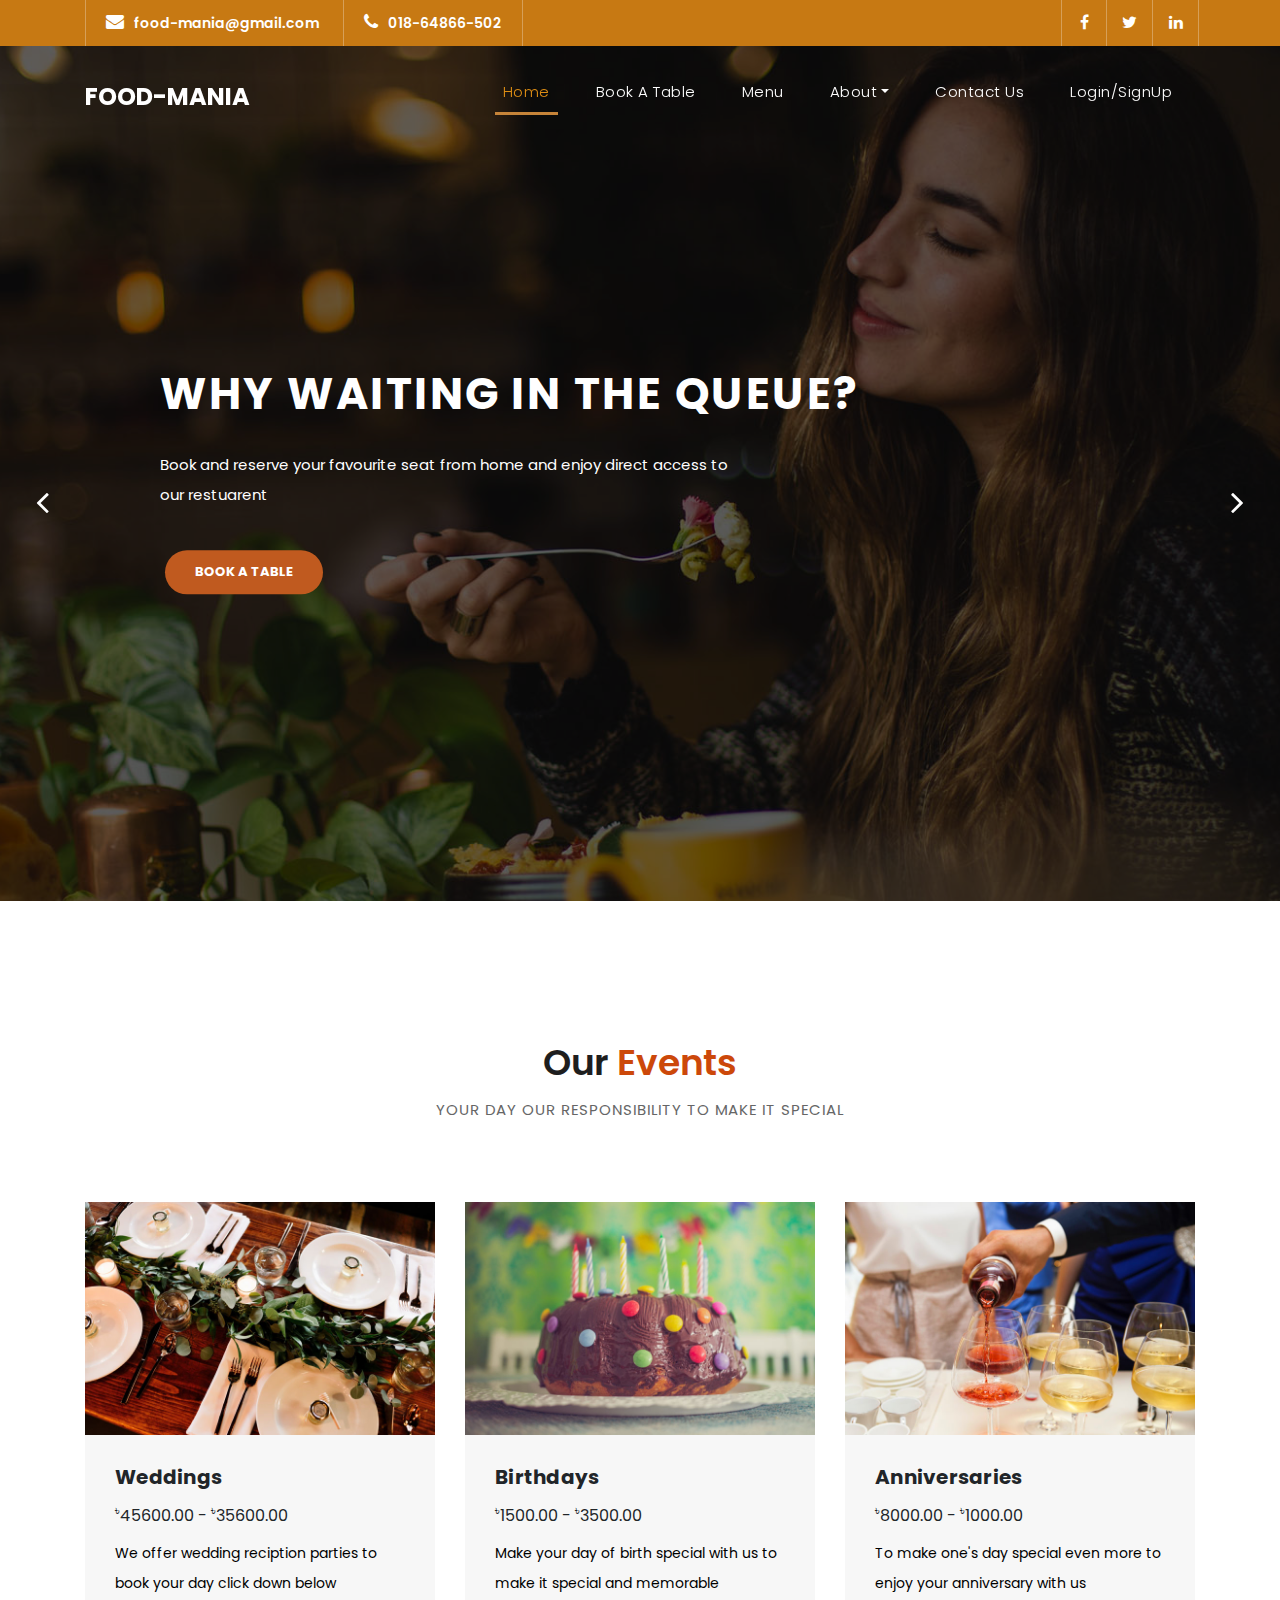
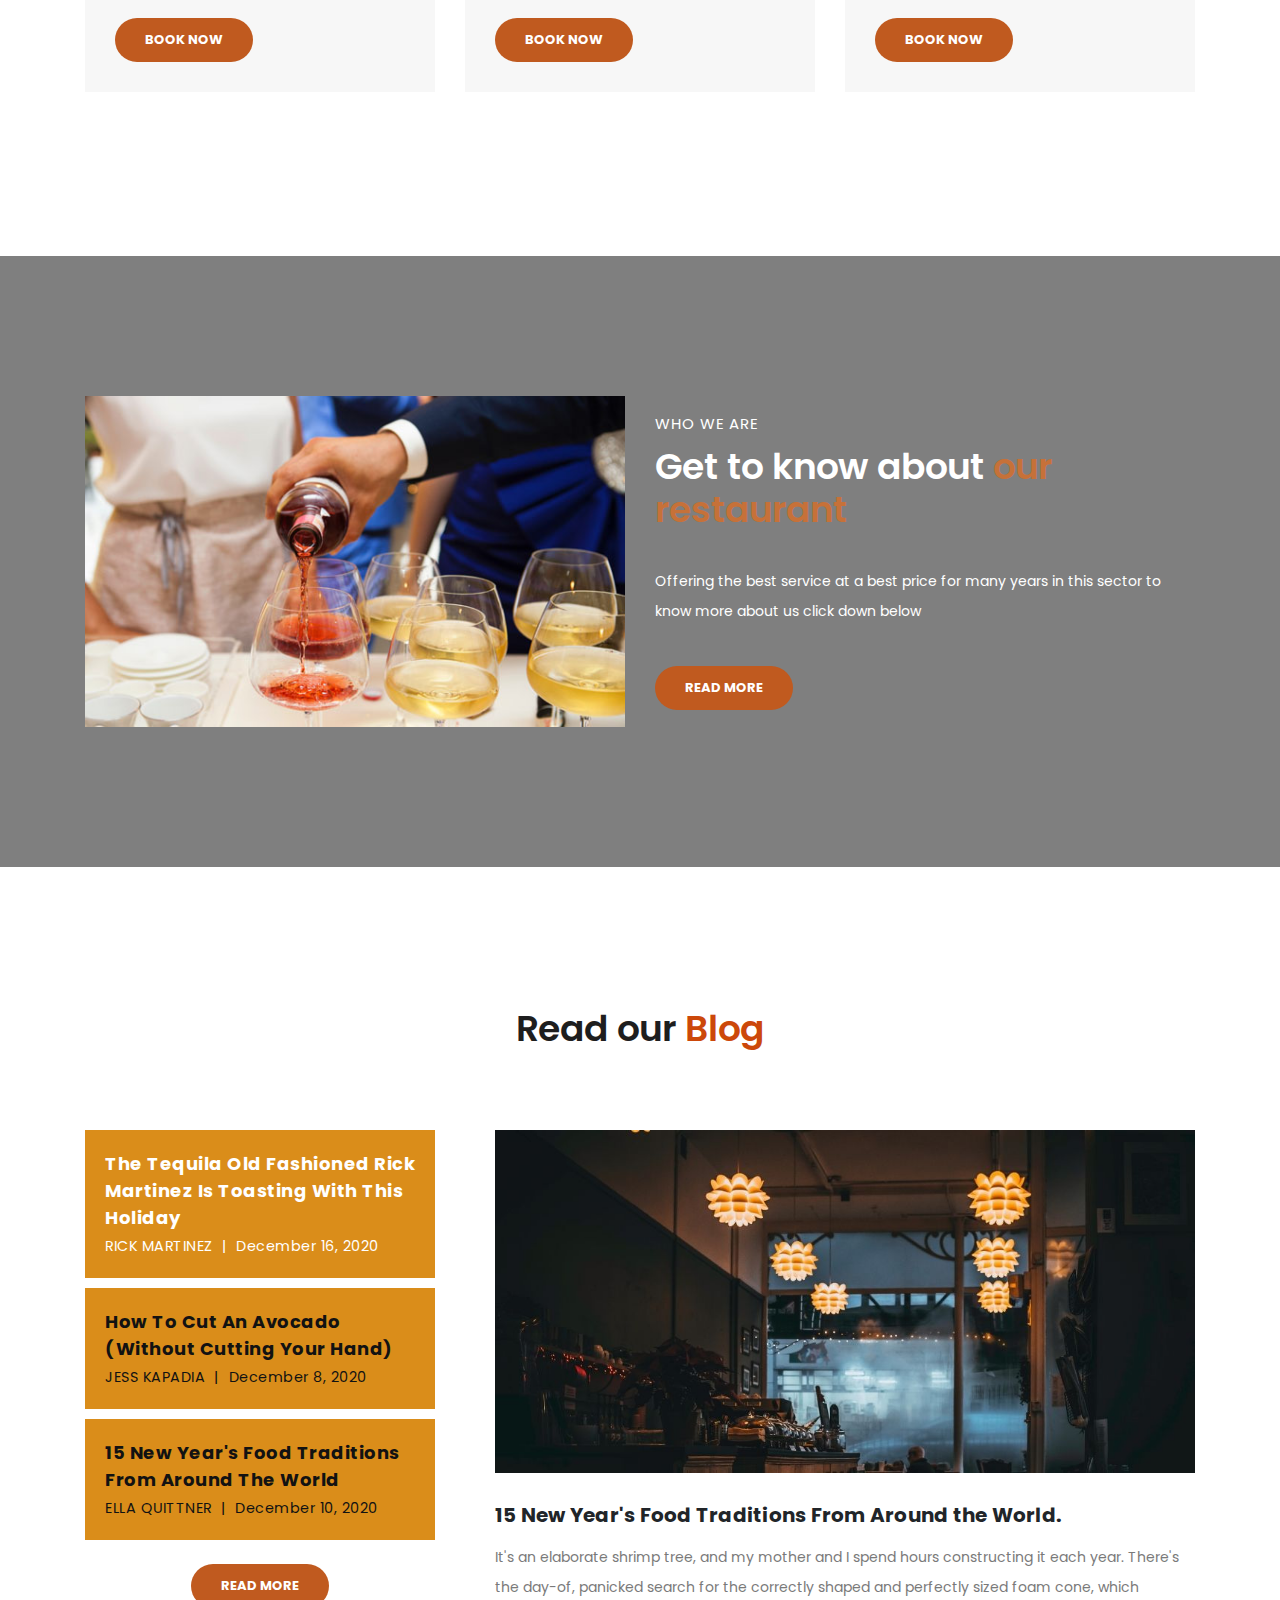
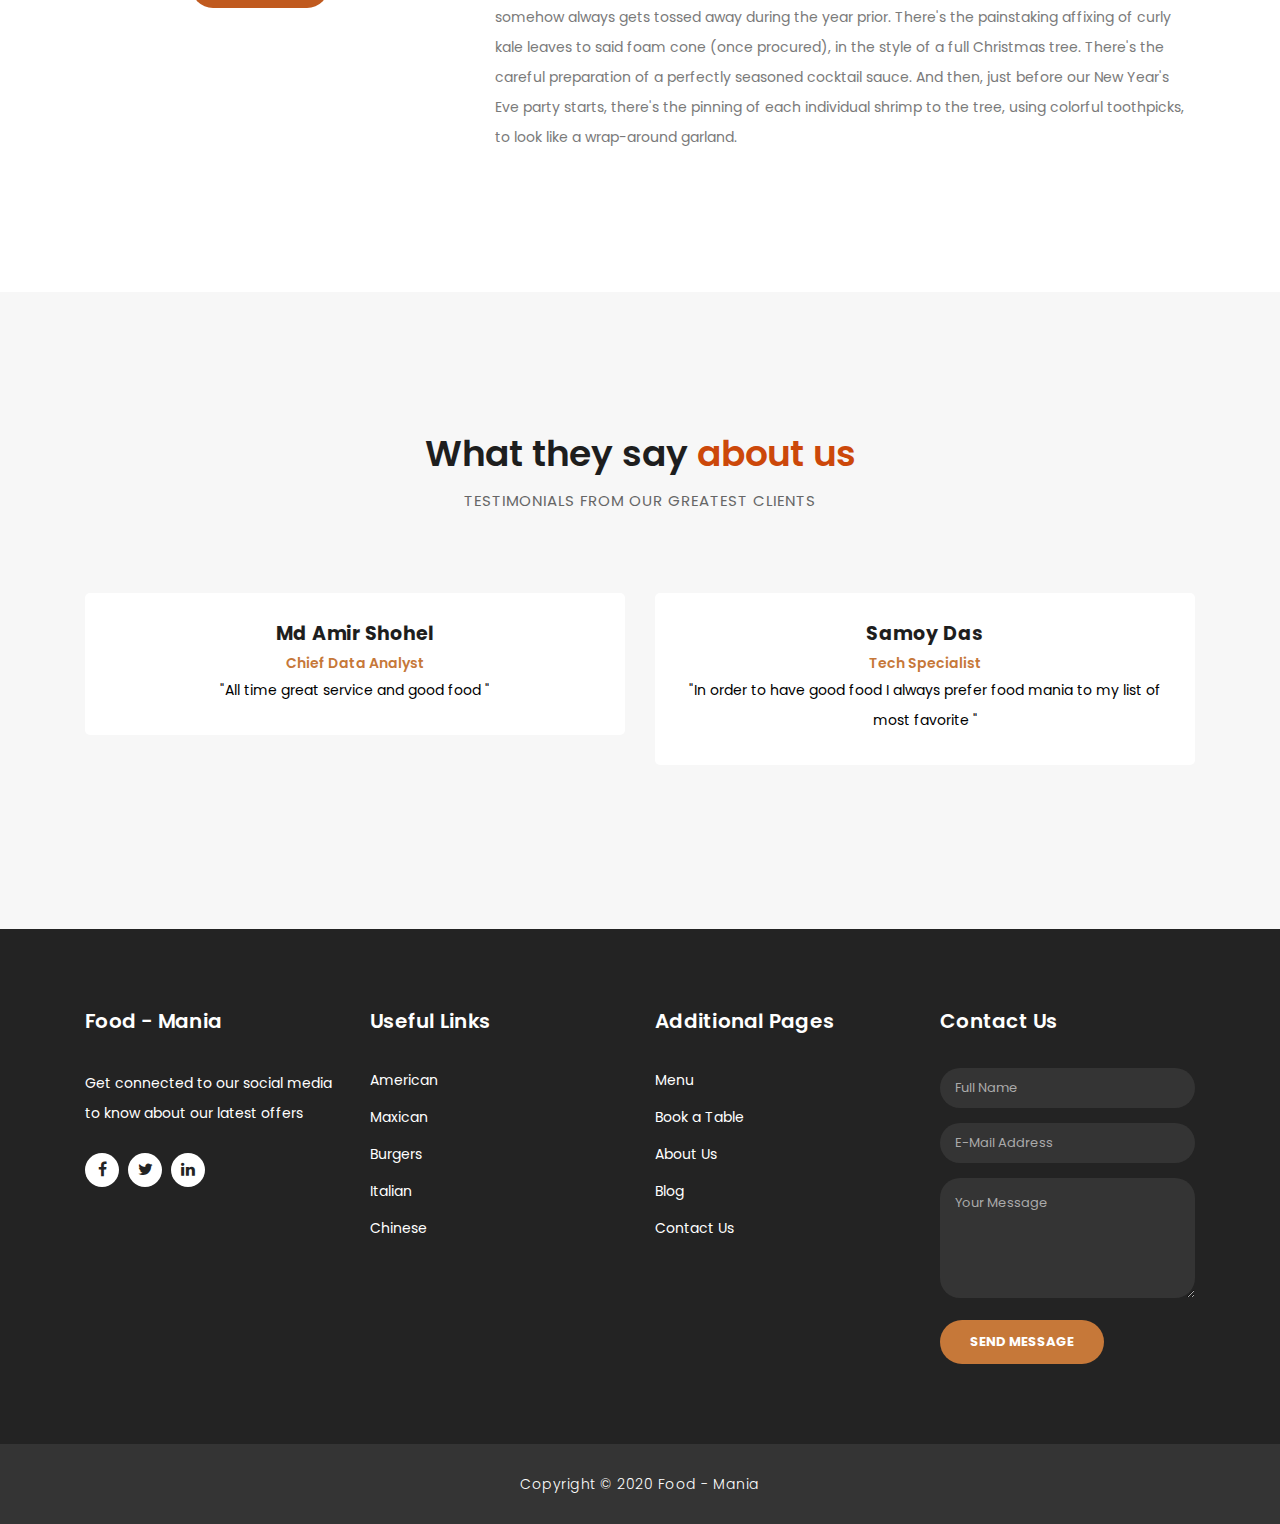
<file: index.html>
<!DOCTYPE html>
<html lang="en">

  <head>

    <meta charset="utf-8">
    <meta name="viewport" content="width=device-width, initial-scale=1, shrink-to-fit=no">
    <meta name="description" content="">
    <meta name="author" content="">
    <link href="https://fonts.googleapis.com/css?family=Poppins:100,200,300,400,500,600,700,800,900&display=swap" rel="stylesheet">

    <title>Food-Mania </title>

    <!-- Bootstrap core CSS -->
    <link href="vendor/bootstrap/css/bootstrap.min.css" rel="stylesheet">

    <!-- Additional CSS Files -->
    <link rel="stylesheet" href="assets/css/fontawesome.css">
    <link rel="stylesheet" href="assets/css/style.css">
    <link rel="stylesheet" href="assets/css/owl.css">
  </head>

  <body>

    <!-- ***** Preloader Start ***** -->
    <div id="preloader">
        <div class="jumper">
            <div></div>
            <div></div>
            <div></div>
        </div>
    </div>  
    <!-- ***** Preloader End ***** -->

    <!-- Header -->
    <div class="sub-header">
      <div class="container">
        <div class="row">
          <div class="col-md-8 col-xs-12">
            <ul class="left-info">
              <li><a href="#"><i class="fa fa-envelope"></i>food-mania@gmail.com</a></li>
              <li><a href="#"><i class="fa fa-phone"></i>018-64866-502</a></li>
            </ul>
          </div>
          <div class="col-md-4">
            <ul class="right-icons">
              <li><a href="#"><i class="fa fa-facebook"></i></a></li>
              <li><a href="#"><i class="fa fa-twitter"></i></a></li>
              <li><a href="#"><i class="fa fa-linkedin"></i></a></li>
            </ul>
          </div>
        </div>
      </div>
    </div>

    <header class="">
      <nav class="navbar navbar-expand-lg">
        <div class="container">
          <a class="navbar-brand" href="index.html"><h2>Food-Mania<em> </em></h2></a>
          <button class="navbar-toggler" type="button" data-toggle="collapse" data-target="#navbarResponsive" aria-controls="navbarResponsive" aria-expanded="false" aria-label="Toggle navigation">
            <span class="navbar-toggler-icon"></span>
          </button>
          <div class="collapse navbar-collapse" id="navbarResponsive">
            <ul class="navbar-nav ml-auto">
              <li class="nav-item active">
                <a class="nav-link" href="index.html">Home
                  <span class="sr-only">(current)</span>
                </a>
              </li>
              <li class="nav-item">
                <a class="nav-link" href="book-table.html">Book a Table</a>
              </li>
              <li class="nav-item">
                <a class="nav-link" href="menu.html">Menu</a>
              </li>
              <li class="nav-item dropdown">
                <a class="dropdown-toggle nav-link" data-toggle="dropdown" href="#" role="button" aria-haspopup="true" aria-expanded="false">About</a>
              
                <div class="dropdown-menu">
                    <a class="dropdown-item" href="about.html">About Us</a>
                    <a class="dropdown-item" href="blog.html">Blog</a>
                    <a class="dropdown-item" href="testimonials.html">Testimonials</a>
                </div>
              </li>
              <li class="nav-item">
                <a class="nav-link" href="contact.html">Contact Us</a>
              </li>
              <li class="nav-item">
                <a class="nav-link" href="http://localhost/Bishal/index.php">Login/SignUp</a>
              </li>
            </ul>
          </div>
        </div>
      </nav>
    </header>

    <!-- Page Content -->
    <!-- Banner Starts Here -->
    <div class="main-banner header-text" id="top">
        <div class="Modern-Slider">
          <!-- Item -->
          <div class="item item-1">
            <div class="img-fill">
                <div class="text-content">
                  <h6></h6>
                  <h4>Why waiting in the queue? </h4>
                  <p>Book and reserve your favourite seat from home and enjoy direct access to our restuarent</p>
                  <a href="book-table.html" class="filled-button">Book a Table</a>
                </div>
            </div>
          </div>
          <!-- // Item -->
          <!-- Item -->
          <div class="item item-2">
            <div class="img-fill">
                <div class="text-content">
                  <h6></h6>
                  <h4>All our latest menu is here </h4>
                  <p>Check all our menu list and choose your your favourite to get served</p>
                  <a href="menu.html" class="filled-button">Menu</a>
                </div>
            </div>
          </div>
          <!-- // Item -->
          <!-- Item -->
          <div class="item item-3">
            <div class="img-fill">
                <div class="text-content">
                  <h6></h6>
                  <h4>Catering Service is Available</h4>
                  <p>We also offer catering service to treat you with all our delicious items, To enjoy our serivces please reach out to us by clicking below</p>
                  <a href="contact.html" class="filled-button">Contact Us</a>
                </div>
            </div>
          </div>
          <!-- // Item -->
        </div>
    </div>
    <!-- Banner Ends Here -->

    <div class="services">
      <div class="container">
        <div class="row">
          <div class="col-md-12">
            <div class="section-heading">
              <h2>Our <em>Events</em></h2>
              <span>Your day Our responsibility to make it special </span>
            </div>
          </div>
          <div class="col-md-4">
            <div class="service-item">
              <img src="assets/images/other-1-720x480.jpg" alt="">
              <div class="down-content">
                <h4>Weddings</h4>
                <div style="margin-bottom:10px;">
                  <span> <sup>৳</sup>45600.00 - <sup>৳</sup>35600.00 </span>
                </div>
                <p>We offer wedding reciption parties to book your day click down below</p>
                <a href="book-table.html" class="filled-button">Book Now</a>
              </div>
            </div>
            
            <br>
          </div>
          <div class="col-md-4">
            <div class="service-item">
              <img src="assets/images/other-2-720x480.jpg" alt="">
              <div class="down-content">
                <h4>Birthdays</h4>
                <div style="margin-bottom:10px;">
                  <span> <sup>৳</sup>1500.00 - <sup>৳</sup>3500.00 </span>
                </div>
                <p>Make your day of birth special with us to make it special and memorable</p>
                <a href="book-table.html" class="filled-button">Book Now</a>
              </div>
            </div>

            <br>
          </div>
          <div class="col-md-4">
            <div class="service-item">
              <img src="assets/images/other-3-720x480.jpg" alt="">
              <div class="down-content">
                <h4>Anniversaries</h4>
                <div style="margin-bottom:10px;">
                  <span> <sup>৳</sup>8000.00 - <sup>৳</sup>1000.00 </span>
                </div>
                <p>To make one's day special even more to enjoy your anniversary with us </p>
                <a href="book-table.html" class="filled-button">Book Now</a>
              </div>
            </div>

            <br>
          </div>
        </div>
      </div>
    </div>

    <div class="fun-facts">
      <div class="container">
        <div class="more-info-content">
          <div class="row">
            <div class="col-md-6">
              <div class="left-image">
                <img src="assets/images/about-1-570x350.jpg" class="img-fluid" alt="">
              </div>
            </div>
            <div class="col-md-6 align-self-center">
              <div class="right-content">
                <span>Who we are</span>
                <h2>Get to know about <em>our restaurant</em></h2>
                <p>Offering the best service at a best price for many years in this sector to know more about us click down below</p>
                <a href="about.html" class="filled-button">Read More</a>
              </div>
            </div>
          </div>
        </div>
      </div>
    </div>

    <div class="more-info">
      <div class="container">
        <div class="section-heading">
          <h2>Read our <em>Blog</em></h2>
          <span></span>
        </div>

        <div class="row" id="tabs">
          <div class="col-md-4">
            <ul>
              <li><a href='#tabs-1'>The Tequila Old Fashioned Rick Martinez Is Toasting With This Holiday<br> <small>RICK MARTINEZ &nbsp;|&nbsp; December 16, 2020</small></a></li>
              <li><a href='#tabs-2'>How to Cut an Avocado (Without Cutting Your Hand) <br> <small>JESS KAPADIA &nbsp;|&nbsp; December  8, 2020</small></a></li>
              <li><a href='#tabs-3'>15 New Year's Food Traditions From Around the World <br> <small>ELLA QUITTNER  &nbsp;|&nbsp; December  10, 2020</small></a></li>
            </ul>

            <br>

            <div class="text-center">
              <a href="blog.html" class="filled-button">Read More</a>
            </div>

            <br>
          </div>

          <div class="col-md-8">
            <section class='tabs-content'>
              <article id='tabs-1'>
                <img src="assets/images/blog-image-1-940x460.jpg" alt="">
                <h4><a href="blog-details.html">15 New Year's Food Traditions From Around the World.</a></h4>
                <p>It's an elaborate shrimp tree, and my mother and I spend hours constructing it each year. There's the day-of, panicked search for the correctly shaped and perfectly sized foam cone, which somehow always gets tossed away during the year prior. There's the painstaking affixing of curly kale leaves to said foam cone (once procured), in the style of a full Christmas tree. There's the careful preparation of a perfectly seasoned cocktail sauce. And then, just before our New Year's Eve party starts, there's the pinning of each individual shrimp to the tree, using colorful toothpicks, to look like a wrap-around garland.</p>
              </article>
              <article id='tabs-2'>
                <img src="assets/images/blog-image-2-940x460.jpg" alt="">
                <h4><a href="blog-details.html">How to Cut an Avocado (Without Cutting Your Hand)</a></h4>
                <p>Learning how to cut an avocado is simple, fun, and yields a whole fruit's worth of smooth, creamy green goodness. If you love avocado but don't quite know how to approach preparing it at home, we’ve got some time-tested tips for breaking into this beloved staple of the produce aisle. Soon you’ll be slicing and dicing avocado for guacamole, sandwiches, burgers, salads, toast (or, if you're looking to breathe new life into the concept, avocado toast salad, or simply eating it on its own with a sprinkle of salt and lemon juice.</p>
              </article>
              <article id='tabs-3'>
                <img src="assets/images/blog-image-3-940x460.jpg" alt="">
                <h4><a href="blog-details.html">The Tequila Old Fashioned Rick Martinez Is Toasting With This Holiday</a></h4>
                <p>We teamed up with Tequila Don Julio to share the recipe for a classic old fashioned, with a little tequila twist. Starring Don Julio Reposado Tequila, this cocktail’s simple to stir up yet filled with cozy-warm flavors. The best part? Have all the ingredients you need, including a full-size bottle of Don Julio, delivered straight to your door with this Cocktail Courier kit.

                  Here, Food52 Resident Rick Martinez shares his family’s annual holiday tradition—and how it’ll look a little different this year
                </p>
              </article>
            </section>
          </div>
        </div>

        
      </div>
    </div>

    <div class="testimonials">
      <div class="container">
        <div class="row">
          <div class="col-md-12">
            <div class="section-heading">
              <h2>What they say <em>about us</em></h2>
              <span>testimonials from our greatest clients</span>
            </div>
          </div>
          <div class="col-md-12">
            <div class="owl-testimonials owl-carousel">
              
              <div class="testimonial-item">
                <div class="inner-content">
                  <h4>Md Amir Shohel</h4>
                  <span>Chief Data Analyst</span>
                  <p>"All time great service and good food "</p>
                </div>
               <!-- <img src="http://placehold.it/60x60" alt="">-->
              </div>
              
              <div class="testimonial-item">
                <div class="inner-content">
                  <h4>Samoy Das</h4>
                  <span>Tech Specialist</span>
                  <p>"In order to have good food I always prefer food mania to my list of most favorite "</p>
                </div>
                <!--<img src="http://placehold.it/60x60" alt="">-->
              </div>
              
              <div class="testimonial-item">
                <div class="inner-content">
                  <h4>Mahfuj Alam Mim</h4>
                  <span>Chief Accountant</span>
                  <p>"There service is excellent they did all the arrangement of my marriage"</p>
                </div>
                <!--<img src="http://placehold.it/60x60" alt="">-->
              </div>
              
              <div class="testimonial-item">
                <div class="inner-content">
                  <h4>Rajat Sikder</h4>
                  <span>Marketing Head</span>
                  <p>"At the time after my gym i always visit this restuarent to get free offer"</p>
                </div>
                <!--<img src="http://placehold.it/60x60" alt="">-->
              </div>
              
            </div>
          </div>
        </div>
      </div>
    </div>

    <!-- Footer Starts Here -->
    <footer>
      <div class="container">
        <div class="row">
          <div class="col-md-3 footer-item">
            <h4>Food - Mania </h4>
            <p>Get connected to our social media to know about our latest offers</p>
            <ul class="social-icons">
              <li><a rel="nofollow" href="#" target="_blank"><i class="fa fa-facebook"></i></a></li>
              <li><a href="#"><i class="fa fa-twitter"></i></a></li>
              <li><a href="#"><i class="fa fa-linkedin"></i></a></li>
            </ul>
          </div>
          <div class="col-md-3 footer-item">
            <h4>Useful Links</h4>
            <ul class="menu-list">
              <li><a href="#">American</a></li>
              <li><a href="#">Maxican</a></li>
              <li><a href="#">Burgers</a></li>
              <li><a href="#">Italian</a></li>
              <li><a href="#">Chinese</a></li>
            </ul>
          </div>
          <div class="col-md-3 footer-item">
            <h4>Additional Pages</h4>
            <ul class="menu-list">
              <li><a href="#">Menu</a></li>
              <li><a href="#">Book a Table</a></li>
              <li><a href="#">About Us</a></li>
              <li><a href="#">Blog</a></li>
              <li><a href="#">Contact Us</a></li>
            </ul>
          </div>
          <div class="col-md-3 footer-item last-item">
            <h4>Contact Us</h4>
            <div class="contact-form">
              <form id="contact footer-contact" action="" method="post">
                <div class="row">
                  <div class="col-lg-12 col-md-12 col-sm-12">
                    <fieldset>
                      <input name="name" type="text" class="form-control" id="name" placeholder="Full Name" required="">
                    </fieldset>
                  </div>
                  <div class="col-lg-12 col-md-12 col-sm-12">
                    <fieldset>
                      <input name="email" type="text" class="form-control" id="email" pattern="[^ @]*@[^ @]*" placeholder="E-Mail Address" required="">
                    </fieldset>
                  </div>
                  <div class="col-lg-12">
                    <fieldset>
                      <textarea name="message" rows="6" class="form-control" id="message" placeholder="Your Message" required=""></textarea>
                    </fieldset>
                  </div>
                  <div class="col-lg-12">
                    <fieldset>
                      <button type="submit" id="form-submit" class="filled-button">Send Message</button>
                    </fieldset>
                  </div>
                </div>
              </form>
            </div>
          </div>
        </div>
      </div>
    </footer>
    
    <div class="sub-footer">
      <div class="container">
        <div class="row">
          <div class="col-md-12">
            <p>
                Copyright © 2020 Food - Mania
            </p>
          </div>
        </div>
      </div>
    </div>

    <!-- Bootstrap core JavaScript -->
    <script src="vendor/jquery/jquery.min.js"></script>
    <script src="vendor/bootstrap/js/bootstrap.bundle.min.js"></script>

    <!-- Additional Scripts -->
    <script src="assets/js/custom.js"></script>
    <script src="assets/js/owl.js"></script>
    <script src="assets/js/slick.js"></script>
    <script src="assets/js/accordions.js"></script>

    <script language = "text/Javascript"> 
      cleared[0] = cleared[1] = cleared[2] = 0; //set a cleared flag for each field
      function clearField(t){                   //declaring the array outside of the
      if(! cleared[t.id]){                      // function makes it static and global
          cleared[t.id] = 1;  // you could use true and false, but that's more typing
          t.value='';         // with more chance of typos
          t.style.color='#fff';
          }
      }
    </script>

  </body>
</html>
</file>
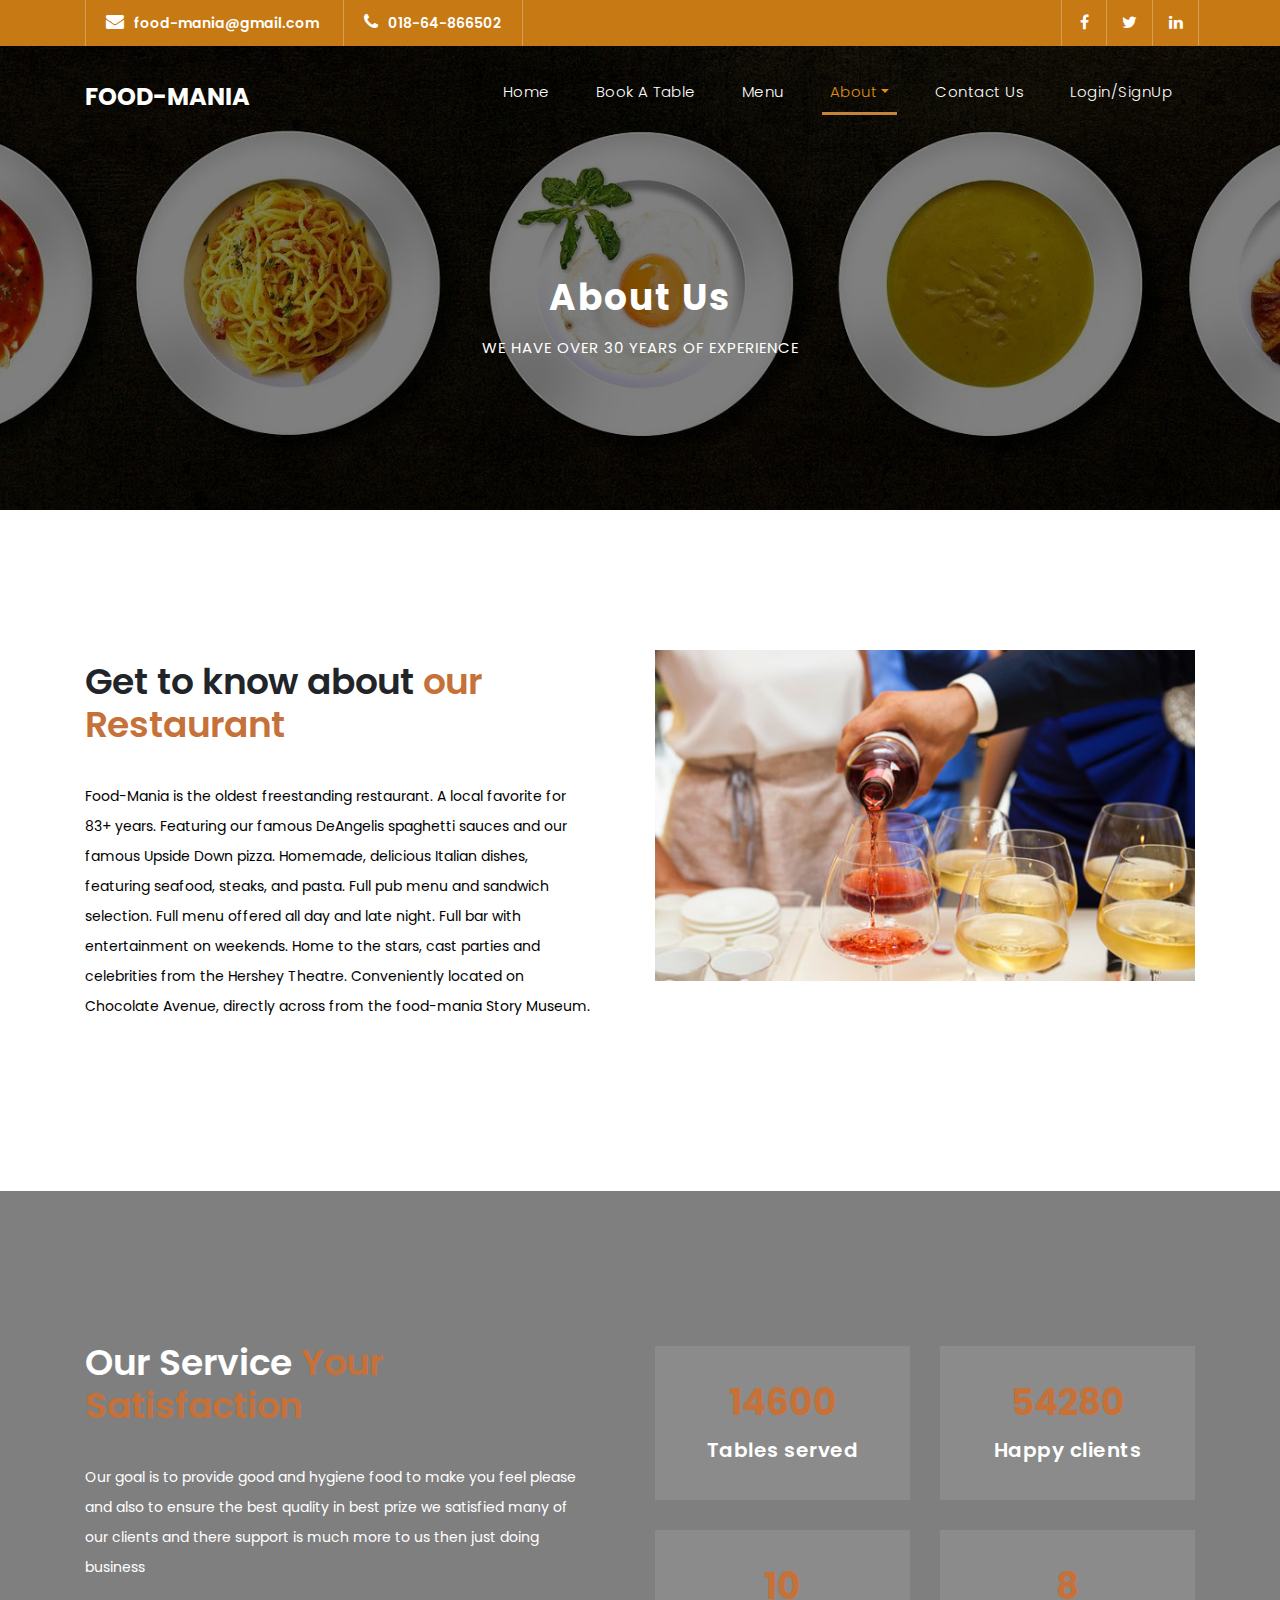
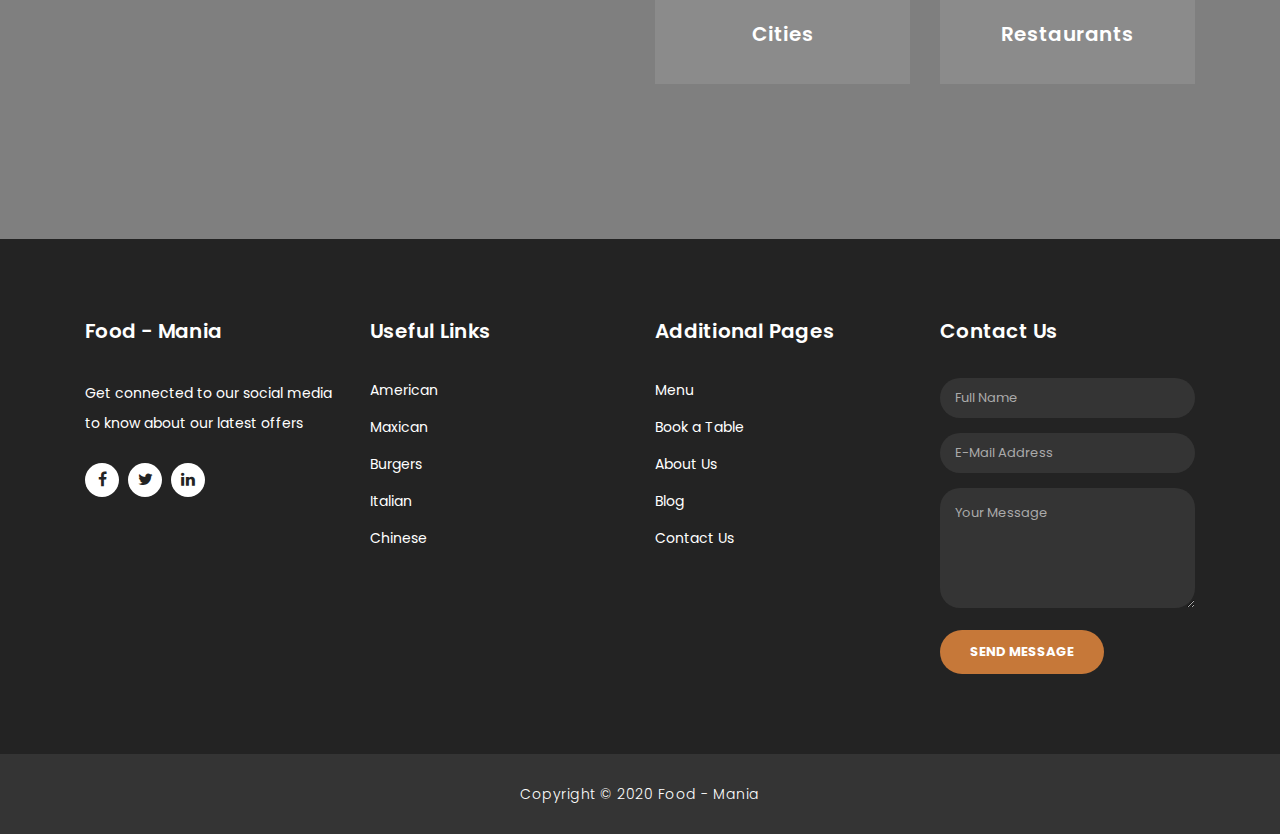
<file: about.html>
<!DOCTYPE html>
<html lang="en">

  <head>

    <meta charset="utf-8">
    <meta name="viewport" content="width=device-width, initial-scale=1, shrink-to-fit=no">
    <meta name="description" content="">
    <meta name="author" content="">
    <link href="https://fonts.googleapis.com/css?family=Poppins:100,200,300,400,500,600,700,800,900&display=swap" rel="stylesheet">

    <title>Food-Mania</title>

    <!-- Bootstrap core CSS -->
    <link href="vendor/bootstrap/css/bootstrap.min.css" rel="stylesheet">

    <!-- Additional CSS Files -->
    <link rel="stylesheet" href="assets/css/fontawesome.css">
    <link rel="stylesheet" href="assets/css/style.css">
    <link rel="stylesheet" href="assets/css/owl.css">
  </head>

  <body>

    <!-- ***** Preloader Start ***** -->
    <div id="preloader">
        <div class="jumper">
            <div></div>
            <div></div>
            <div></div>
        </div>
    </div>  
    <!-- ***** Preloader End ***** -->

    <!-- Header -->
    <div class="sub-header">
      <div class="container">
        <div class="row">
          <div class="col-md-8 col-xs-12">
            <ul class="left-info">
              <li><a href="#"><i class="fa fa-envelope"></i>food-mania@gmail.com</a></li>
              <li><a href="#"><i class="fa fa-phone"></i>018-64-866502</a></li>
            </ul>
          </div>
          <div class="col-md-4">
            <ul class="right-icons">
              <li><a href="#"><i class="fa fa-facebook"></i></a></li>
              <li><a href="#"><i class="fa fa-twitter"></i></a></li>
              <li><a href="#"><i class="fa fa-linkedin"></i></a></li>
            </ul>
          </div>
        </div>
      </div>
    </div>
    
    <header class="">
      <nav class="navbar navbar-expand-lg">
        <div class="container">
          <a class="navbar-brand" href="index.html"><h2>Food-Mania</h2></a>
          <button class="navbar-toggler" type="button" data-toggle="collapse" data-target="#navbarResponsive" aria-controls="navbarResponsive" aria-expanded="false" aria-label="Toggle navigation">
            <span class="navbar-toggler-icon"></span>
          </button>
          <div class="collapse navbar-collapse" id="navbarResponsive">
            <ul class="navbar-nav ml-auto">
              <li class="nav-item">
                <a class="nav-link" href="index.html">Home
                  <span class="sr-only">(current)</span>
                </a>
              </li>
              <li class="nav-item">
                <a class="nav-link" href="book-table.html">Book a Table</a>
              </li>
              <li class="nav-item">
                <a class="nav-link" href="menu.html">Menu</a>
              </li>
              <li class="nav-item dropdown active">
                <a class="dropdown-toggle nav-link" data-toggle="dropdown" href="#" role="button" aria-haspopup="true" aria-expanded="false">About</a>
              
                <div class="dropdown-menu">
                    <a class="dropdown-item active" href="about.html">About Us</a>
                    <a class="dropdown-item" href="blog.html">Blog</a>
                    <a class="dropdown-item" href="testimonials.html">Testimonials</a>
                </div>
              </li>
              <li class="nav-item">
                <a class="nav-link" href="contact.html">Contact Us</a>
              </li>
              <li class="nav-item">
                <a class="nav-link" href="http://localhost/Bishal/index.php">Login/SignUp</a>
              </li>
            </ul>
          </div>
        </div>
      </nav>
    </header>

    <!-- Page Content -->
    <div class="page-heading header-text">
      <div class="container">
        <div class="row">
          <div class="col-md-12">
            <h1>About Us</h1>
            <span>We have over 30 years of experience</span>
          </div>
        </div>
      </div>
    </div>

    <div class="more-info about-info">
      <div class="container">
        <div class="row">
          <div class="col-md-12">
            <div class="more-info-content">
              <div class="row">
                <div class="col-md-6 align-self-center">
                  <div class="right-content">
                    <span></span>
                    <h2>Get to know about <em>our Restaurant</em></h2>
                    <p>Food-Mania is the oldest freestanding restaurant. A local favorite for 83+ years. Featuring our famous DeAngelis spaghetti sauces and our famous Upside Down pizza. Homemade, delicious Italian dishes, featuring seafood, steaks, and pasta. Full pub menu and sandwich selection. Full menu offered all day and late night. Full bar with entertainment on weekends. Home to the stars, cast parties and celebrities from the Hershey Theatre. Conveniently located on Chocolate Avenue, directly across from the food-mania Story Museum.</p>
                  </div>
                </div>
                <div class="col-md-6">
                  <div class="left-image">
                    <img src="assets/images/about-1-570x350.jpg" alt="">
                  </div>
                </div>
              </div>
            </div>
          </div>
        </div>
      </div>
    </div>

    <div class="fun-facts">
      <div class="container">
        <div class="row">
          <div class="col-md-6">
            <div class="left-content">
              <span></span>
              <h2>Our Service <em>Your Satisfaction</em></h2>
              <p>Our goal is to provide good and hygiene food to make you feel please and also to ensure the best quality in best prize we satisfied many of our clients and there support is much more to us then just doing business</p>
            </div>
          </div>
          <div class="col-md-6 align-self-center">
            <div class="row">
              <div class="col-md-6">
                <div class="count-area-content">
                  <div class="count-digit">14600</div>
                  <div class="count-title">Tables served</div>
                </div>
              </div>
              <div class="col-md-6">
                <div class="count-area-content">
                  <div class="count-digit">54280</div>
                  <div class="count-title">Happy clients</div>
                </div>
              </div>
              <div class="col-md-6">
                <div class="count-area-content">
                  <div class="count-digit">10</div>
                  <div class="count-title">Cities</div>
                </div>
              </div>
              <div class="col-md-6">
                <div class="count-area-content">
                  <div class="count-digit">8</div>
                  <div class="count-title">Restaurants</div>
                </div>
              </div>
            </div>
          </div>
        </div>
      </div>
    </div>

    <!-- Footer Starts Here -->
    <footer>
      <div class="container">
        <div class="row">
          <div class="col-md-3 footer-item">
            <h4>Food - Mania </h4>
            <p>Get connected to our social media to know about our latest offers</p>
            <ul class="social-icons">
              <li><a rel="nofollow" href="#" target="_blank"><i class="fa fa-facebook"></i></a></li>
              <li><a href="#"><i class="fa fa-twitter"></i></a></li>
              <li><a href="#"><i class="fa fa-linkedin"></i></a></li>
            </ul>
          </div>
          <div class="col-md-3 footer-item">
            <h4>Useful Links</h4>
            <ul class="menu-list">
              <li><a href="#">American</a></li>
              <li><a href="#">Maxican</a></li>
              <li><a href="#">Burgers</a></li>
              <li><a href="#">Italian</a></li>
              <li><a href="#">Chinese</a></li>
            </ul>
          </div>
          <div class="col-md-3 footer-item">
            <h4>Additional Pages</h4>
            <ul class="menu-list">
              <li><a href="#">Menu</a></li>
              <li><a href="#">Book a Table</a></li>
              <li><a href="#">About Us</a></li>
              <li><a href="#">Blog</a></li>
              <li><a href="#">Contact Us</a></li>
            </ul>
          </div>
          <div class="col-md-3 footer-item last-item">
            <h4>Contact Us</h4>
            <div class="contact-form">
              <form id="contact footer-contact" action="" method="post">
                <div class="row">
                  <div class="col-lg-12 col-md-12 col-sm-12">
                    <fieldset>
                      <input name="name" type="text" class="form-control" id="name" placeholder="Full Name" required="">
                    </fieldset>
                  </div>
                  <div class="col-lg-12 col-md-12 col-sm-12">
                    <fieldset>
                      <input name="email" type="text" class="form-control" id="email" pattern="[^ @]*@[^ @]*" placeholder="E-Mail Address" required="">
                    </fieldset>
                  </div>
                  <div class="col-lg-12">
                    <fieldset>
                      <textarea name="message" rows="6" class="form-control" id="message" placeholder="Your Message" required=""></textarea>
                    </fieldset>
                  </div>
                  <div class="col-lg-12">
                    <fieldset>
                      <button type="submit" id="form-submit" class="filled-button">Send Message</button>
                    </fieldset>
                  </div>
                </div>
              </form>
            </div>
          </div>
        </div>
      </div>
    </footer>
    
    <div class="sub-footer">
      <div class="container">
        <div class="row">
          <div class="col-md-12">
            <p>
                Copyright © 2020 Food - Mania
            </p>
          </div>
        </div>
      </div>
    </div>

    <!-- Bootstrap core JavaScript -->
    <script src="vendor/jquery/jquery.min.js"></script>
    <script src="vendor/bootstrap/js/bootstrap.bundle.min.js"></script>

    <!-- Additional Scripts -->
    <script src="assets/js/custom.js"></script>
    <script src="assets/js/owl.js"></script>
    <script src="assets/js/slick.js"></script>
    <script src="assets/js/accordions.js"></script>

    <script language = "text/Javascript"> 
      cleared[0] = cleared[1] = cleared[2] = 0; //set a cleared flag for each field
      function clearField(t){                   //declaring the array outside of the
      if(! cleared[t.id]){                      // function makes it static and global
          cleared[t.id] = 1;  // you could use true and false, but that's more typing
          t.value='';         // with more chance of typos
          t.style.color='#fff';
          }
      }
    </script>

  </body>
</html>
</file>
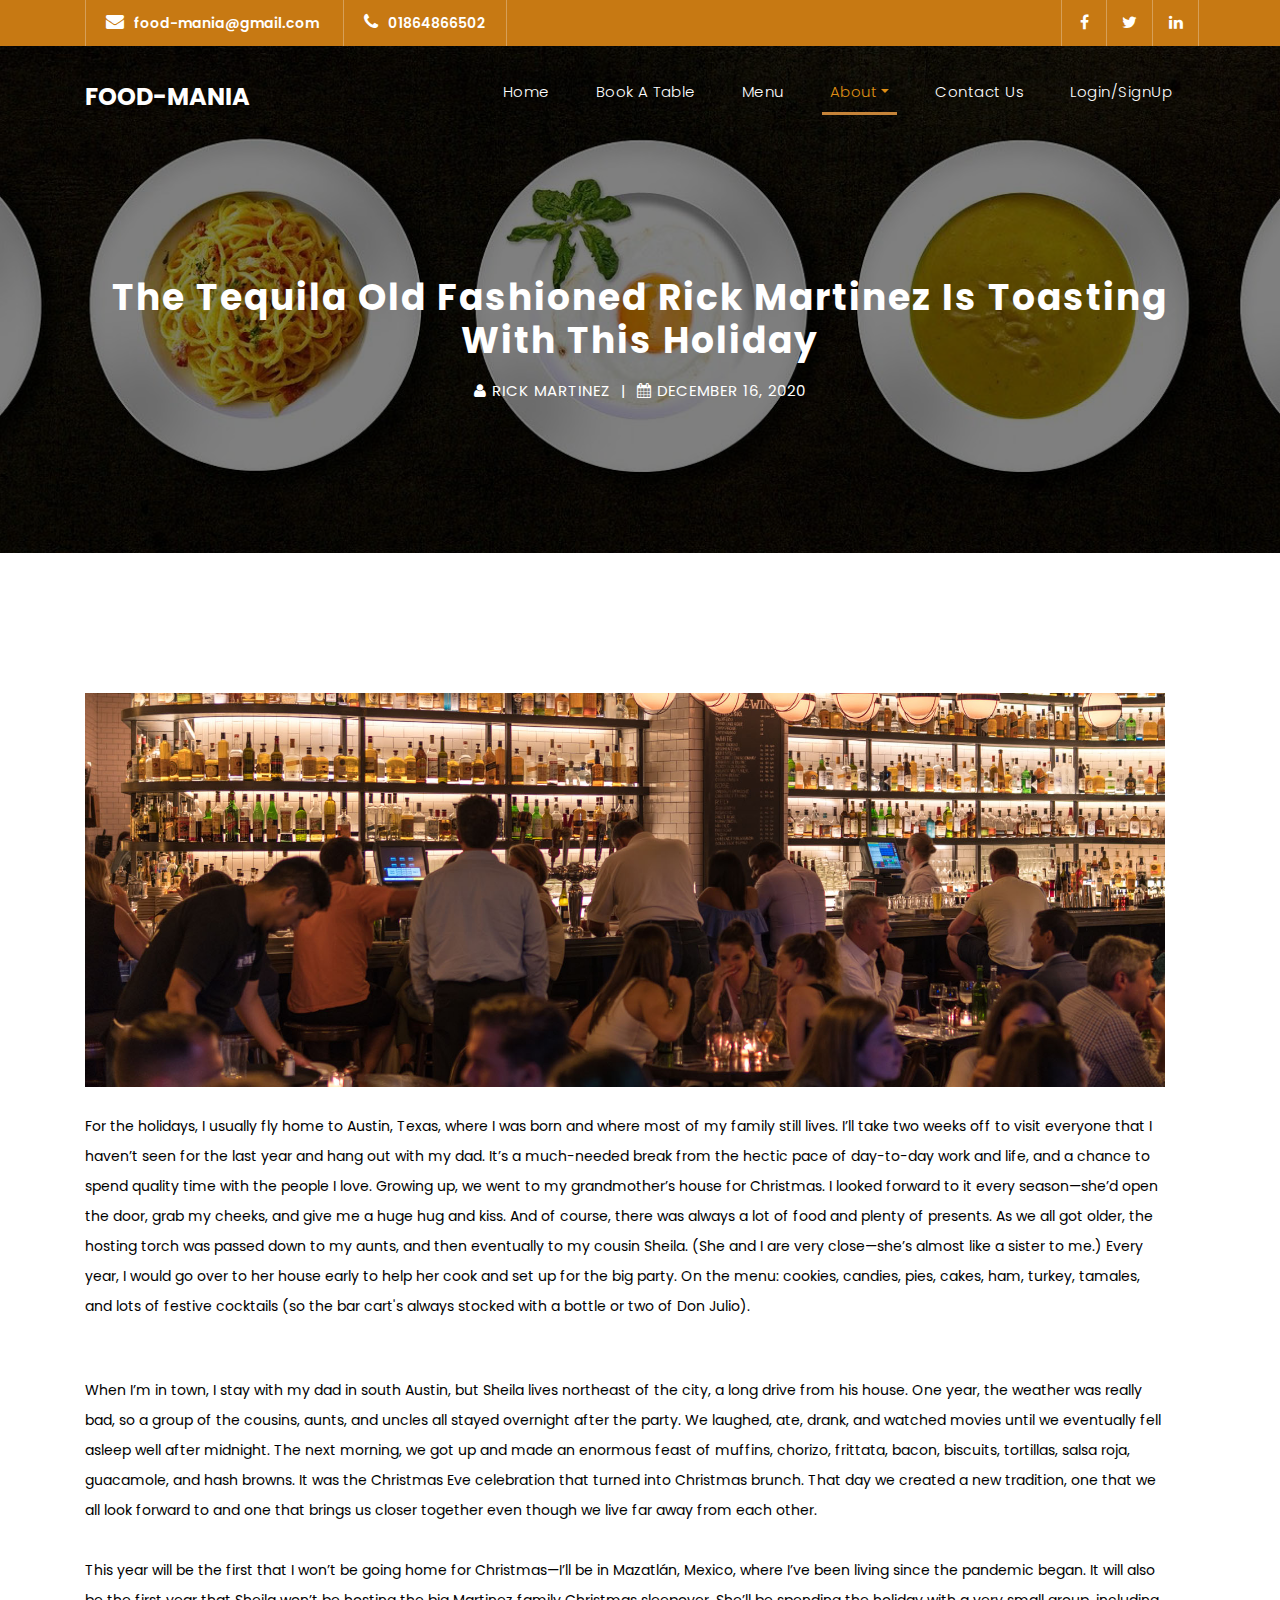
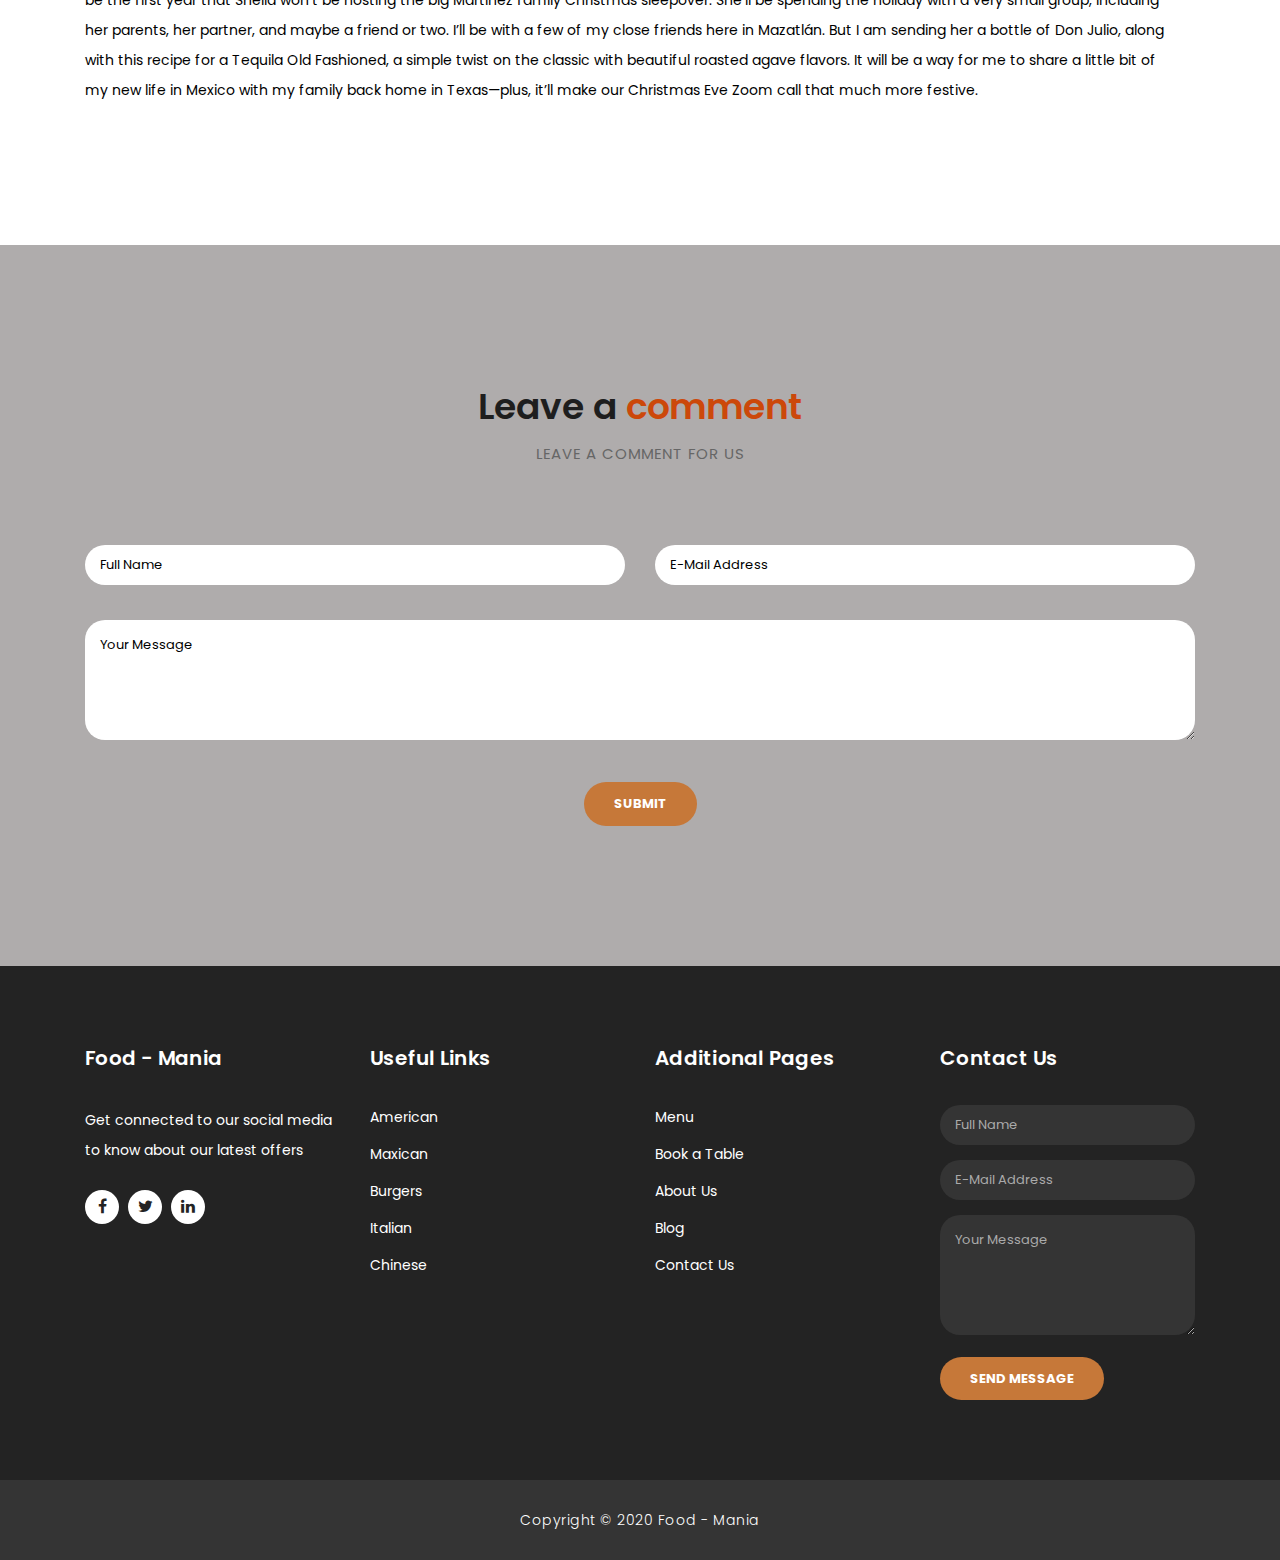
<file: blog-details.html>
<!DOCTYPE html>
<html lang="en">

  <head>

    <meta charset="utf-8">
    <meta name="viewport" content="width=device-width, initial-scale=1, shrink-to-fit=no">
    <meta name="description" content="">
    <meta name="author" content="">
    <link href="https://fonts.googleapis.com/css?family=Poppins:100,200,300,400,500,600,700,800,900&display=swap" rel="stylesheet">

    <title>Food-Mania</title>

    <!-- Bootstrap core CSS -->
    <link href="vendor/bootstrap/css/bootstrap.min.css" rel="stylesheet">

    <!-- Additional CSS Files -->
    <link rel="stylesheet" href="assets/css/fontawesome.css">
    <link rel="stylesheet" href="assets/css/style.css">
    <link rel="stylesheet" href="assets/css/owl.css">
  </head>

  <body>

    <!-- ***** Preloader Start ***** -->
    <div id="preloader">
        <div class="jumper">
            <div></div>
            <div></div>
            <div></div>
        </div>
    </div>  
    <!-- ***** Preloader End ***** -->

    <!-- Header -->
    <div class="sub-header">
      <div class="container">
        <div class="row">
          <div class="col-md-8 col-xs-12">
            <ul class="left-info">
              <li><a href="#"><i class="fa fa-envelope"></i>food-mania@gmail.com</a></li>
              <li><a href="#"><i class="fa fa-phone"></i>01864866502</a></li>
            </ul>
          </div>
          <div class="col-md-4">
            <ul class="right-icons">
              <li><a href="#"><i class="fa fa-facebook"></i></a></li>
              <li><a href="#"><i class="fa fa-twitter"></i></a></li>
              <li><a href="#"><i class="fa fa-linkedin"></i></a></li>
            </ul>
          </div>
        </div>
      </div>
    </div>
    
    <header class="">
      <nav class="navbar navbar-expand-lg">
        <div class="container">
          <a class="navbar-brand" href="index.html"><h2>Food-Mania</h2></a>
          <button class="navbar-toggler" type="button" data-toggle="collapse" data-target="#navbarResponsive" aria-controls="navbarResponsive" aria-expanded="false" aria-label="Toggle navigation">
            <span class="navbar-toggler-icon"></span>
          </button>
          <div class="collapse navbar-collapse" id="navbarResponsive">
            <ul class="navbar-nav ml-auto">
              <li class="nav-item">
                <a class="nav-link" href="index.html">Home
                  <span class="sr-only">(current)</span>
                </a>
              </li>
              <li class="nav-item">
                <a class="nav-link" href="book-table.html">Book a Table</a>
              </li>
              <li class="nav-item">
                <a class="nav-link" href="menu.html">Menu</a>
              </li>
              <li class="nav-item dropdown active">
                <a class="dropdown-toggle nav-link" data-toggle="dropdown" href="#" role="button" aria-haspopup="true" aria-expanded="false">About</a>
              
                <div class="dropdown-menu">
                    <a class="dropdown-item" href="about.html">About Us</a>
                    <a class="dropdown-item active" href="blog.html">Blog</a>
                    <a class="dropdown-item" href="testimonials.html">Testimonials</a>
                </div>
              </li>
              <li class="nav-item">
                <a class="nav-link" href="contact.html">Contact Us</a>
              </li>
              <li class="nav-item">
                <a class="nav-link" href="http://localhost/Bishal/index.php">Login/SignUp</a>
              </li>
            </ul>
          </div>
        </div>
      </nav>
    </header>

    <!-- Page Content -->
    <div class="page-heading header-text">
      <div class="container">
        <div class="row">
          <div class="col-md-12">
            <h1>The Tequila Old Fashioned Rick Martinez Is Toasting With This Holiday</h1>
            <span><i class="fa fa-user"></i> RICK MARTINEZ &nbsp;|&nbsp; <i class="fa fa-calendar"></i> December 16, 2020</span>
          </div>
        </div>
      </div>
    </div>

    <div class="more-info about-info">
      <div class="container">
        <div class="more-info-content">
          <div class="right-content">
            <div>
              <img src="assets/images/blog-image-fullscren-1-1920x700.jpg" class="img-fluid" alt="">
            </div>
            <br>
            <p>For the holidays, I usually fly home to Austin, Texas, where I was born and where most of my family still lives. I’ll take two weeks off to visit everyone that I haven’t seen for the last year and hang out with my dad. It’s a much-needed break from the hectic pace of day-to-day work and life, and a chance to spend quality time with the people I love.

              Growing up, we went to my grandmother’s house for Christmas. I looked forward to it every season—she’d open the door, grab my cheeks, and give me a huge hug and kiss. And of course, there was always a lot of food and plenty of presents. As we all got older, the hosting torch was passed down to my aunts, and then eventually to my cousin Sheila. (She and I are very close—she’s almost like a sister to me.) Every year, I would go over to her house early to help her cook and set up for the big party. On the menu: cookies, candies, pies, cakes, ham, turkey, tamales, and lots of festive cocktails (so the bar cart's always stocked with a bottle or two of Don Julio).</p>

            <br>

            <p>When I’m in town, I stay with my dad in south Austin, but Sheila lives northeast of the city, a long drive from his house. One year, the weather was really bad, so a group of the cousins, aunts, and uncles all stayed overnight after the party. We laughed, ate, drank, and watched movies until we eventually fell asleep well after midnight. The next morning, we got up and made an enormous feast of muffins, chorizo, frittata, bacon, biscuits, tortillas, salsa roja, guacamole, and hash browns. It was the Christmas Eve celebration that turned into Christmas brunch.

              That day we created a new tradition, one that we all look forward to and one that brings us closer together even though we live far away from each other.</p>

            <p>This year will be the first that I won’t be going home for Christmas—I’ll be in Mazatlán, Mexico, where I’ve been living since the pandemic began. It will also be the first year that Sheila won’t be hosting the big Martinez family Christmas sleepover. She’ll be spending the holiday with a very small group, including her parents, her partner, and maybe a friend or two. I’ll be with a few of my close friends here in Mazatlán.

              But I am sending her a bottle of Don Julio, along with this recipe for a Tequila Old Fashioned, a simple twist on the classic with beautiful roasted agave flavors. It will be a way for me to share a little bit of my new life in Mexico with my family back home in Texas—plus, it’ll make our Christmas Eve Zoom call that much more festive.</p>
          </div>
        </div>
      </div>
    </div>

    <div class="callback-form contact-us">
      <div class="container">
        <div class="row">
          <div class="col-md-12">
            <div class="section-heading">
              <h2>Leave a <em>comment</em></h2>
              <span>Leave a Comment For Us</span>
            </div>
          </div>
          <div class="col-md-12">
            <div class="contact-form">
              <form id="contact" action="" method="get">
                <div class="row">
                  <div class="col-lg-6 col-md-12 col-sm-12">
                    <fieldset>
                      <input name="name" type="text" class="form-control" id="name" placeholder="Full Name" required="">
                    </fieldset>
                  </div>
                  <div class="col-lg-6 col-md-12 col-sm-12">
                    <fieldset>
                      <input name="email" type="text" class="form-control" id="email" pattern="[^ @]*@[^ @]*" placeholder="E-Mail Address" required="">
                    </fieldset>
                  </div>
                  <div class="col-lg-12">
                    <fieldset>
                      <textarea name="message" rows="6" class="form-control" id="message" placeholder="Your Message" required=""></textarea>
                    </fieldset>
                  </div>
                  <div class="col-lg-12">
                    <fieldset>
                      <button type="submit" id="form-submit" class="filled-button">Submit</button>
                    </fieldset>
                  </div>
                </div>
              </form>
            </div>
          </div>
        </div>
      </div>
    </div>

    <!-- Footer Starts Here -->
    <footer>
      <div class="container">
        <div class="row">
          <div class="col-md-3 footer-item">
            <h4>Food - Mania </h4>
            <p>Get connected to our social media to know about our latest offers</p>
            <ul class="social-icons">
              <li><a rel="nofollow" href="#" target="_blank"><i class="fa fa-facebook"></i></a></li>
              <li><a href="#"><i class="fa fa-twitter"></i></a></li>
              <li><a href="#"><i class="fa fa-linkedin"></i></a></li>
            </ul>
          </div>
          <div class="col-md-3 footer-item">
            <h4>Useful Links</h4>
            <ul class="menu-list">
              <li><a href="#">American</a></li>
              <li><a href="#">Maxican</a></li>
              <li><a href="#">Burgers</a></li>
              <li><a href="#">Italian</a></li>
              <li><a href="#">Chinese</a></li>
            </ul>
          </div>
          <div class="col-md-3 footer-item">
            <h4>Additional Pages</h4>
            <ul class="menu-list">
              <li><a href="#">Menu</a></li>
              <li><a href="#">Book a Table</a></li>
              <li><a href="#">About Us</a></li>
              <li><a href="#">Blog</a></li>
              <li><a href="#">Contact Us</a></li>
            </ul>
          </div>
          <div class="col-md-3 footer-item last-item">
            <h4>Contact Us</h4>
            <div class="contact-form">
              <form id="contact footer-contact" action="" method="post">
                <div class="row">
                  <div class="col-lg-12 col-md-12 col-sm-12">
                    <fieldset>
                      <input name="name" type="text" class="form-control" id="name" placeholder="Full Name" required="">
                    </fieldset>
                  </div>
                  <div class="col-lg-12 col-md-12 col-sm-12">
                    <fieldset>
                      <input name="email" type="text" class="form-control" id="email" pattern="[^ @]*@[^ @]*" placeholder="E-Mail Address" required="">
                    </fieldset>
                  </div>
                  <div class="col-lg-12">
                    <fieldset>
                      <textarea name="message" rows="6" class="form-control" id="message" placeholder="Your Message" required=""></textarea>
                    </fieldset>
                  </div>
                  <div class="col-lg-12">
                    <fieldset>
                      <button type="submit" id="form-submit" class="filled-button">Send Message</button>
                    </fieldset>
                  </div>
                </div>
              </form>
            </div>
          </div>
        </div>
      </div>
    </footer>
    
    <div class="sub-footer">
      <div class="container">
        <div class="row">
          <div class="col-md-12">
            <p>
                Copyright © 2020 Food - Mania
            </p>
          </div>
        </div>
      </div>
    </div>

    <!-- Bootstrap core JavaScript -->
    <script src="vendor/jquery/jquery.min.js"></script>
    <script src="vendor/bootstrap/js/bootstrap.bundle.min.js"></script>

    <!-- Additional Scripts -->
    <script src="assets/js/custom.js"></script>
    <script src="assets/js/owl.js"></script>
    <script src="assets/js/slick.js"></script>
    <script src="assets/js/accordions.js"></script>

    <script language = "text/Javascript"> 
      cleared[0] = cleared[1] = cleared[2] = 0; //set a cleared flag for each field
      function clearField(t){                   //declaring the array outside of the
      if(! cleared[t.id]){                      // function makes it static and global
          cleared[t.id] = 1;  // you could use true and false, but that's more typing
          t.value='';         // with more chance of typos
          t.style.color='#fff';
          }
      }
    </script>

  </body>
</html>
</file>
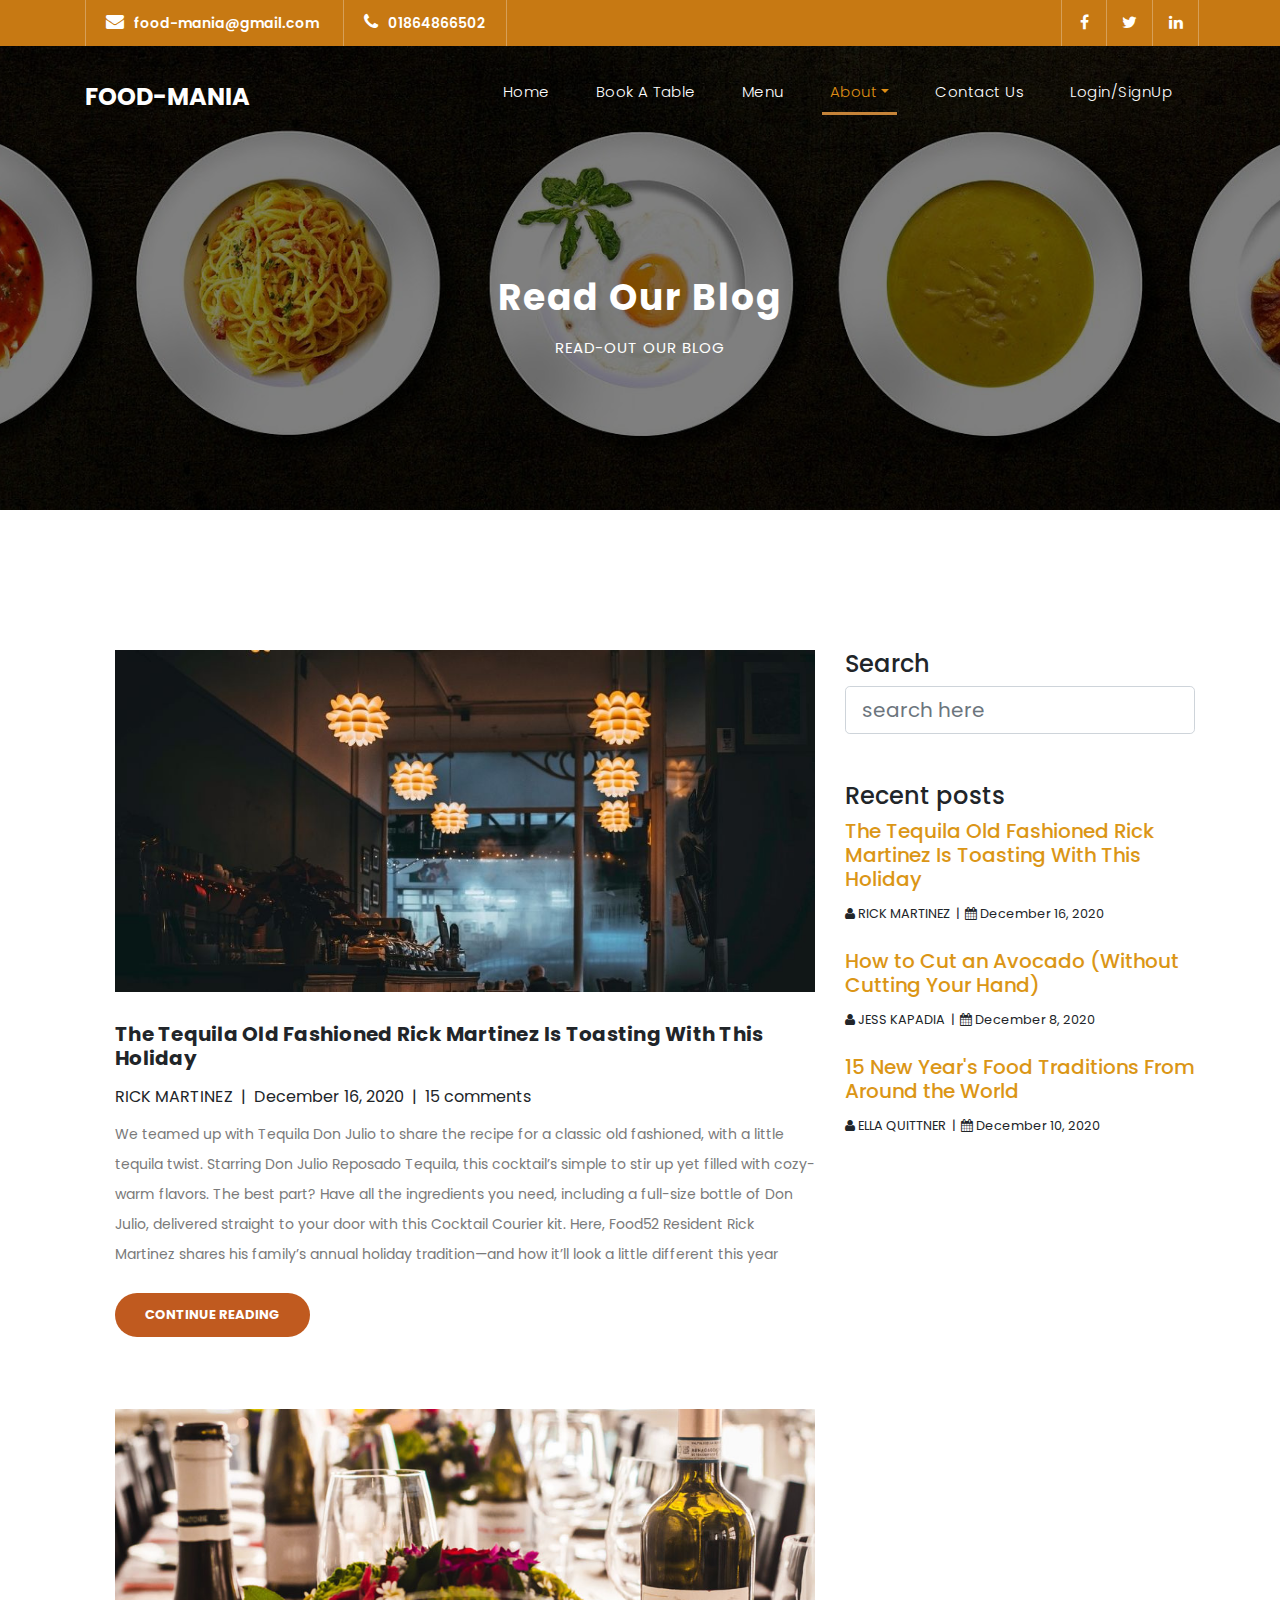
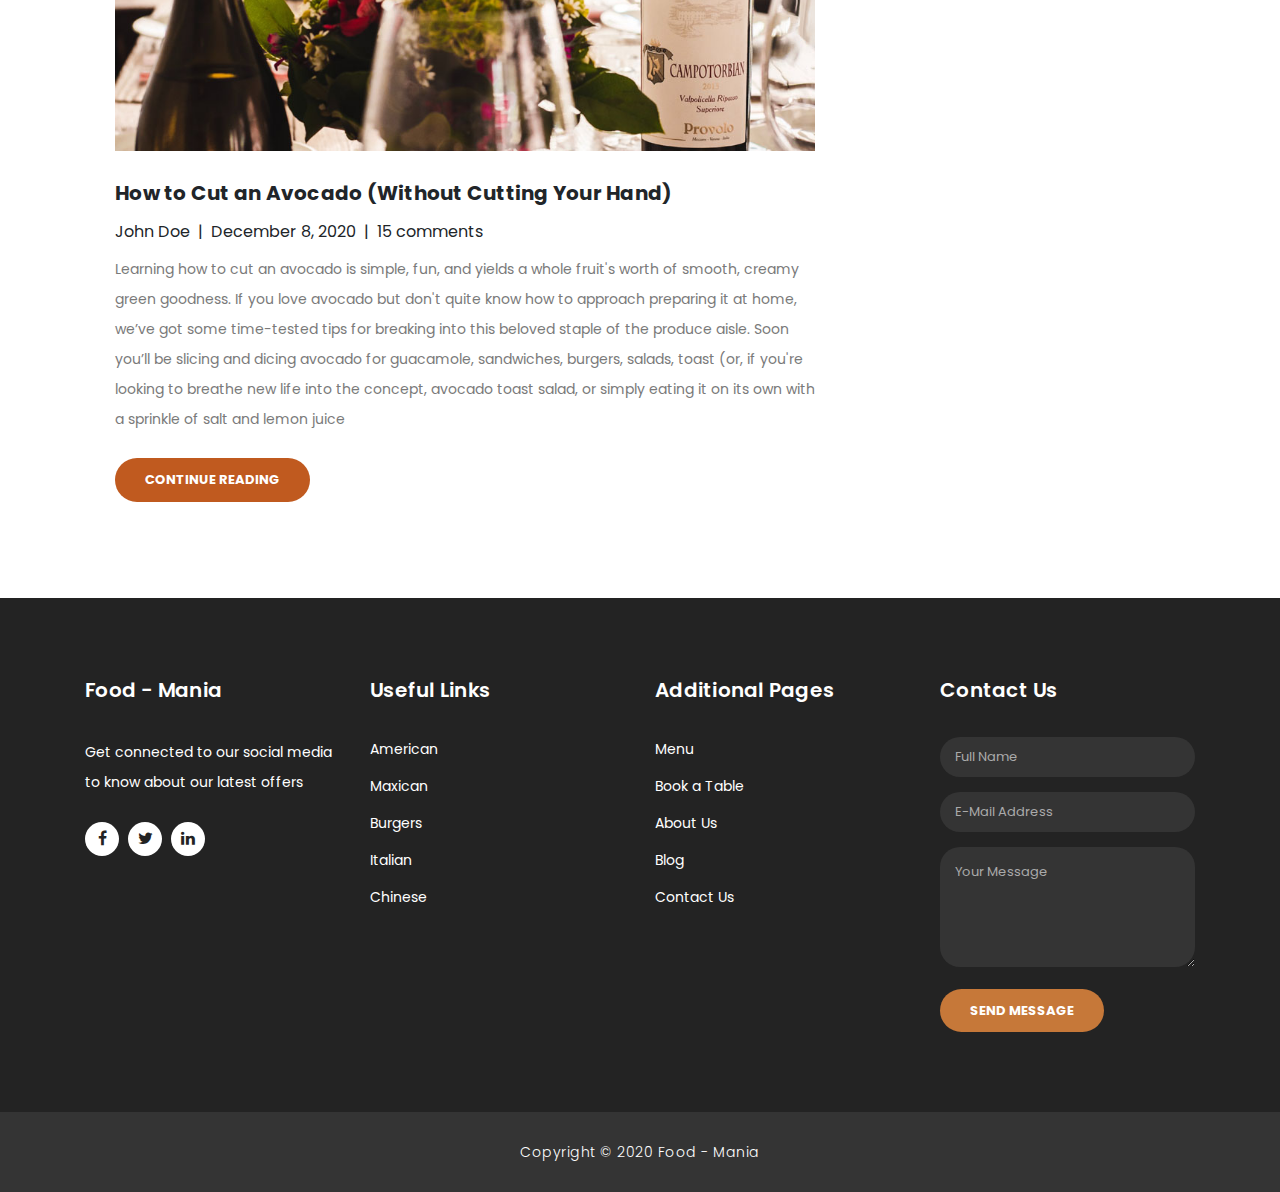
<file: blog.html>
<!DOCTYPE html>
<html lang="en">

  <head>

    <meta charset="utf-8">
    <meta name="viewport" content="width=device-width, initial-scale=1, shrink-to-fit=no">
    <meta name="description" content="">
    <meta name="author" content="">
    <link href="https://fonts.googleapis.com/css?family=Poppins:100,200,300,400,500,600,700,800,900&display=swap" rel="stylesheet">

    <title>Food-Mania </title>

    <!-- Bootstrap core CSS -->
    <link href="vendor/bootstrap/css/bootstrap.min.css" rel="stylesheet">

    <!-- Additional CSS Files -->
    <link rel="stylesheet" href="assets/css/fontawesome.css">
    <link rel="stylesheet" href="assets/css/style.css">
    <link rel="stylesheet" href="assets/css/owl.css">
  </head>

  <body>

    <!-- ***** Preloader Start ***** -->
    <div id="preloader">
        <div class="jumper">
            <div></div>
            <div></div>
            <div></div>
        </div>
    </div>  
    <!-- ***** Preloader End ***** -->

    <!-- Header -->
    <div class="sub-header">
      <div class="container">
        <div class="row">
          <div class="col-md-8 col-xs-12">
            <ul class="left-info">
              <li><a href="#"><i class="fa fa-envelope"></i>food-mania@gmail.com</a></li>
              <li><a href="#"><i class="fa fa-phone"></i>01864866502</a></li>
            </ul>
          </div>
          <div class="col-md-4">
            <ul class="right-icons">
              <li><a href="#"><i class="fa fa-facebook"></i></a></li>
              <li><a href="#"><i class="fa fa-twitter"></i></a></li>
              <li><a href="#"><i class="fa fa-linkedin"></i></a></li>
            </ul>
          </div>
        </div>
      </div>
    </div>
    
    <header class="">
      <nav class="navbar navbar-expand-lg">
        <div class="container">
          <a class="navbar-brand" href="index.html"><h2>Food-Mania</h2></a>
          <button class="navbar-toggler" type="button" data-toggle="collapse" data-target="#navbarResponsive" aria-controls="navbarResponsive" aria-expanded="false" aria-label="Toggle navigation">
            <span class="navbar-toggler-icon"></span>
          </button>
          <div class="collapse navbar-collapse" id="navbarResponsive">
            <ul class="navbar-nav ml-auto">
              <li class="nav-item">
                <a class="nav-link" href="index.html">Home
                  <span class="sr-only">(current)</span>
                </a>
              </li>
              <li class="nav-item">
                <a class="nav-link" href="book-table.html">Book a Table</a>
              </li>
              <li class="nav-item">
                <a class="nav-link" href="menu.html">Menu</a>
              </li>
              <li class="nav-item dropdown active">
                <a class="dropdown-toggle nav-link" data-toggle="dropdown" href="#" role="button" aria-haspopup="true" aria-expanded="false">About</a>
              
                <div class="dropdown-menu">
                    <a class="dropdown-item" href="about.html">About Us</a>
                    <a class="dropdown-item active" href="blog.html">Blog</a>
                    <a class="dropdown-item" href="testimonials.html">Testimonials</a>
                </div>
              </li>
              <li class="nav-item">
                <a class="nav-link" href="contact.html">Contact Us</a>
              </li>
              <li class="nav-item">
                <a class="nav-link" href="http://localhost/Bishal/index.php">Login/SignUp</a>
              </li>
            </ul>
          </div>
        </div>
      </nav>
    </header>

    <!-- Page Content -->
    <div class="page-heading header-text">
      <div class="container">
        <div class="row">
          <div class="col-md-12">
            <h1>Read our Blog</h1>
            <span>Read-out our blog</span>
          </div>
        </div>
      </div>
    </div>

    <div class="single-services">
      <div class="container">
        <div class="row">
          <div class="col-md-8">
            <section class='tabs-content'>
              <article id='tabs-1'>
                <img src="assets/images/blog-image-1-940x460.jpg" alt="">
                <h4><a href="blog-details.html">The Tequila Old Fashioned Rick Martinez Is Toasting With This Holiday</a></h4>
                <div style="margin-bottom:10px;">
                  <span>RICK MARTINEZ &nbsp;|&nbsp; December 16, 2020 &nbsp;|&nbsp; 15 comments</span>
                </div>
                <p>We teamed up with Tequila Don Julio to share the recipe for a classic old fashioned, with a little tequila twist. Starring Don Julio Reposado Tequila, this cocktail’s simple to stir up yet filled with cozy-warm flavors. The best part? Have all the ingredients you need, including a full-size bottle of Don Julio, delivered straight to your door with this Cocktail Courier kit.

                  Here, Food52 Resident Rick Martinez shares his family’s annual holiday tradition—and how it’ll look a little different this year
                </p></p>
                <br>
                <div>
                  <a href="blog-details.html" class="filled-button">Continue Reading</a>
                </div>
              </article>

              <br>
              <br>
              <br>

              <article id='tabs-2'>
                <img src="assets/images/blog-image-2-940x460.jpg" alt="">
                <h4><a href="blog-details.html">How to Cut an Avocado (Without Cutting Your Hand)</a></h4>
                <div style="margin-bottom:10px;">
                  <span>John Doe &nbsp;|&nbsp; December  8, 2020 &nbsp;|&nbsp; 15 comments</span>
                </div>
                <p>Learning how to cut an avocado is simple, fun, and yields a whole fruit's worth of smooth, creamy green goodness. If you love avocado but don't quite know how to approach preparing it at home, we’ve got some time-tested tips for breaking into this beloved staple of the produce aisle. Soon you’ll be slicing and dicing avocado for guacamole, sandwiches, burgers, salads, toast (or, if you're looking to breathe new life into the concept, avocado toast salad, or simply eating it on its own with a sprinkle of salt and lemon juice</p>
                <br>
                <div>
                  <a href="blog-details.html" class="filled-button">Continue Reading</a>
                </div>
              </article>
            </section>
          </div>

          <div class="col-md-4">
              <h4 class="h4">Search</h4>
              
              <form id="search_form" name="gs" method="GET" action="#">
                <input type="text" name="q" class="form-control form-control-lg" placeholder="search here" autocomplete="on">
              </form>

              <br>
              <br>

              <h4 class="h4">Recent posts</h4>

              <ul>
                  <li>
                      <h5 style="margin-bottom:10px;"><a href="blog-details.html">The Tequila Old Fashioned Rick Martinez Is Toasting With This Holiday</a></h5>
                      <small><i class="fa fa-user"></i> RICK MARTINEZ &nbsp;|&nbsp; <i class="fa fa-calendar"></i> December 16, 2020</small>
                  </li>

                  <li><br></li>

                  <li>
                      <h5 style="margin-bottom:10px;"><a href="blog-details.html">How to Cut an Avocado (Without Cutting Your Hand)</a></h5>
                      <small><i class="fa fa-user"></i> JESS KAPADIA &nbsp;|&nbsp; <i class="fa fa-calendar"></i> December  8, 2020</small>
                  </li>

                  <li><br></li>

                  <li>
                    <h5 style="margin-bottom:10px;"><a href="blog-details.html">15 New Year's Food Traditions From Around the World</a></h5>

                    <small><i class="fa fa-user"></i> ELLA QUITTNER  &nbsp;|&nbsp; <i class="fa fa-calendar"></i> December  10, 2020</small>
                  </li>
              </ul>
          </div>
        </div>
      </div>
    </div>

    <br>  
    <br>  
    <br>  
    <br>  

    <!-- Footer Starts Here -->
    <footer>
      <div class="container">
        <div class="row">
          <div class="col-md-3 footer-item">
            <h4>Food - Mania </h4>
            <p>Get connected to our social media to know about our latest offers</p>
            <ul class="social-icons">
              <li><a rel="nofollow" href="#" target="_blank"><i class="fa fa-facebook"></i></a></li>
              <li><a href="#"><i class="fa fa-twitter"></i></a></li>
              <li><a href="#"><i class="fa fa-linkedin"></i></a></li>
            </ul>
          </div>
          <div class="col-md-3 footer-item">
            <h4>Useful Links</h4>
            <ul class="menu-list">
              <li><a href="#">American</a></li>
              <li><a href="#">Maxican</a></li>
              <li><a href="#">Burgers</a></li>
              <li><a href="#">Italian</a></li>
              <li><a href="#">Chinese</a></li>
            </ul>
          </div>
          <div class="col-md-3 footer-item">
            <h4>Additional Pages</h4>
            <ul class="menu-list">
              <li><a href="#">Menu</a></li>
              <li><a href="#">Book a Table</a></li>
              <li><a href="#">About Us</a></li>
              <li><a href="#">Blog</a></li>
              <li><a href="#">Contact Us</a></li>
            </ul>
          </div>
          <div class="col-md-3 footer-item last-item">
            <h4>Contact Us</h4>
            <div class="contact-form">
              <form id="contact footer-contact" action="" method="post">
                <div class="row">
                  <div class="col-lg-12 col-md-12 col-sm-12">
                    <fieldset>
                      <input name="name" type="text" class="form-control" id="name" placeholder="Full Name" required="">
                    </fieldset>
                  </div>
                  <div class="col-lg-12 col-md-12 col-sm-12">
                    <fieldset>
                      <input name="email" type="text" class="form-control" id="email" pattern="[^ @]*@[^ @]*" placeholder="E-Mail Address" required="">
                    </fieldset>
                  </div>
                  <div class="col-lg-12">
                    <fieldset>
                      <textarea name="message" rows="6" class="form-control" id="message" placeholder="Your Message" required=""></textarea>
                    </fieldset>
                  </div>
                  <div class="col-lg-12">
                    <fieldset>
                      <button type="submit" id="form-submit" class="filled-button">Send Message</button>
                    </fieldset>
                  </div>
                </div>
              </form>
            </div>
          </div>
        </div>
      </div>
    </footer>
    
    <div class="sub-footer">
      <div class="container">
        <div class="row">
          <div class="col-md-12">
            <p>
                Copyright © 2020 Food - Mania
            </p>
          </div>
        </div>
      </div>
    </div>

    <!-- Bootstrap core JavaScript -->
    <script src="vendor/jquery/jquery.min.js"></script>
    <script src="vendor/bootstrap/js/bootstrap.bundle.min.js"></script>

    <!-- Additional Scripts -->
    <script src="assets/js/custom.js"></script>
    <script src="assets/js/owl.js"></script>
    <script src="assets/js/slick.js"></script>
    <script src="assets/js/accordions.js"></script>

    <script language = "text/Javascript"> 
      cleared[0] = cleared[1] = cleared[2] = 0; //set a cleared flag for each field
      function clearField(t){                   //declaring the array outside of the
      if(! cleared[t.id]){                      // function makes it static and global
          cleared[t.id] = 1;  // you could use true and false, but that's more typing
          t.value='';         // with more chance of typos
          t.style.color='#fff';
          }
      }
    </script>

  </body>
</html>
</file>
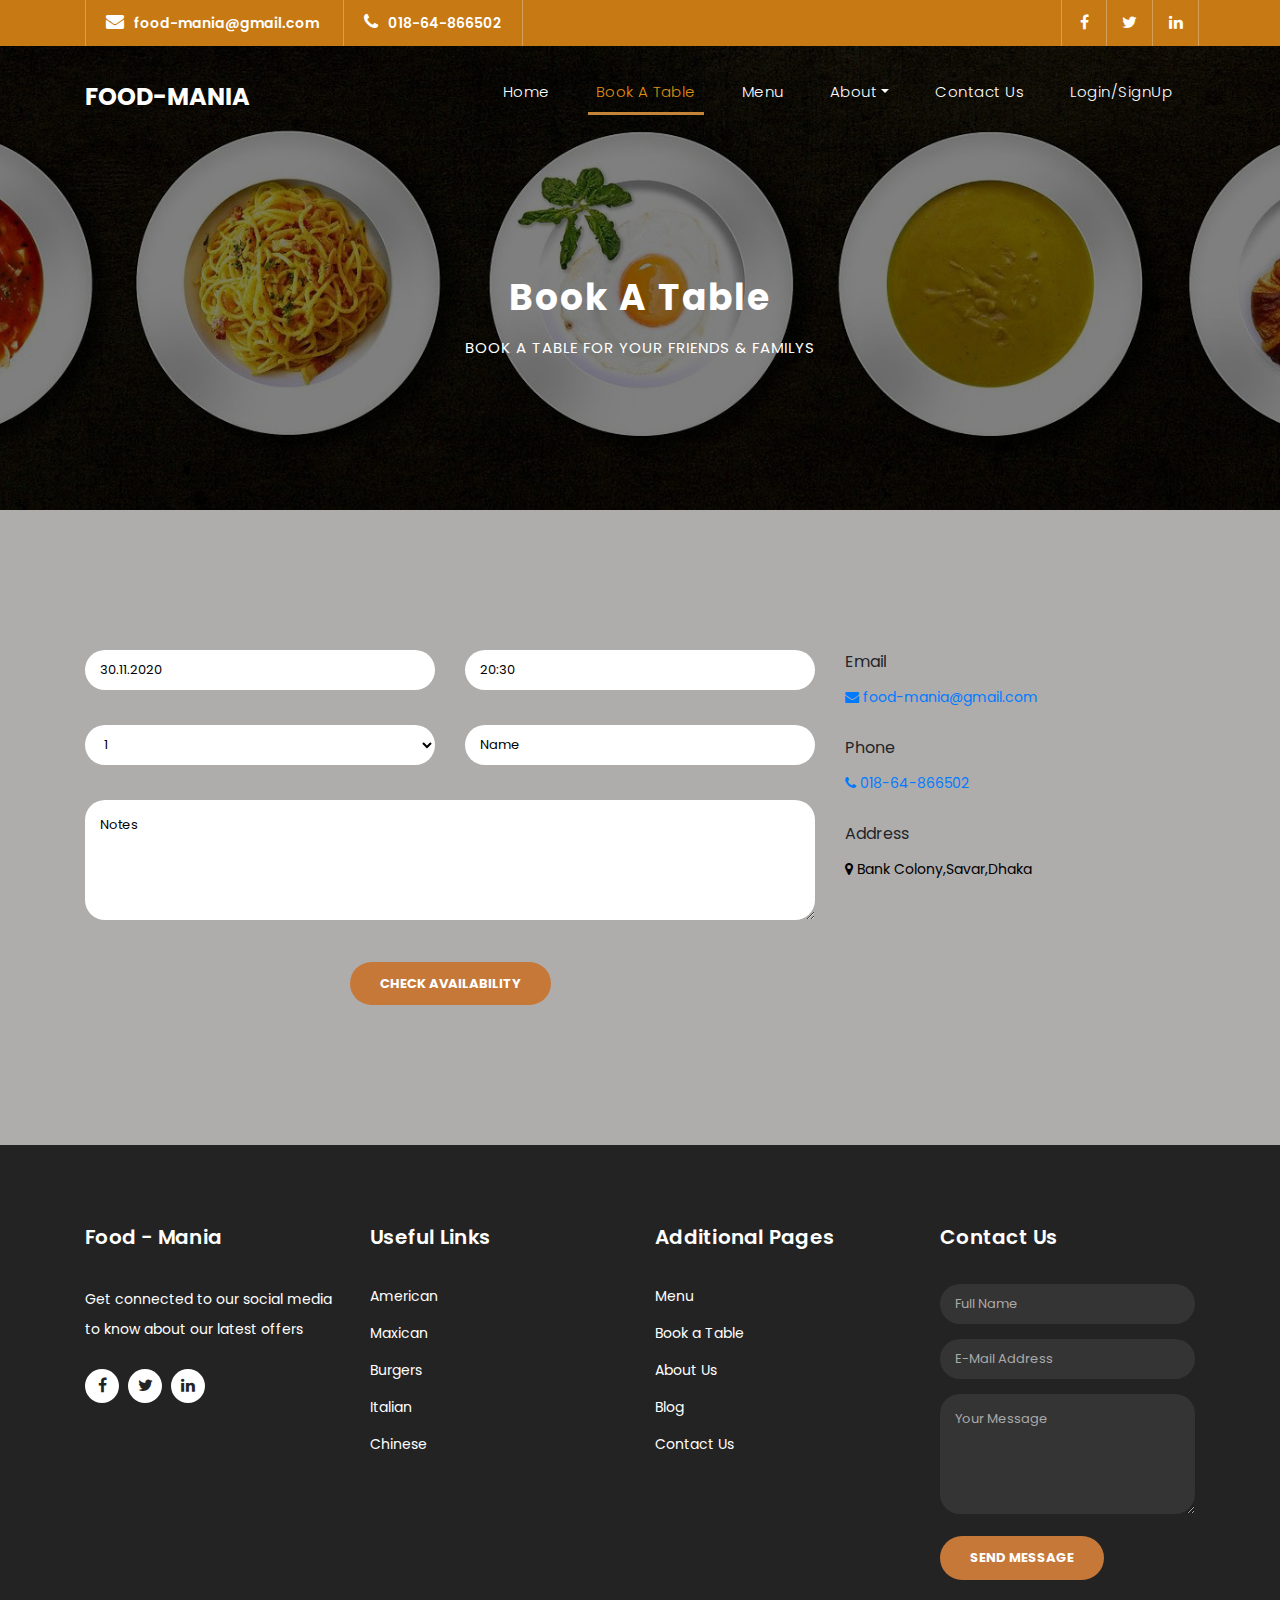
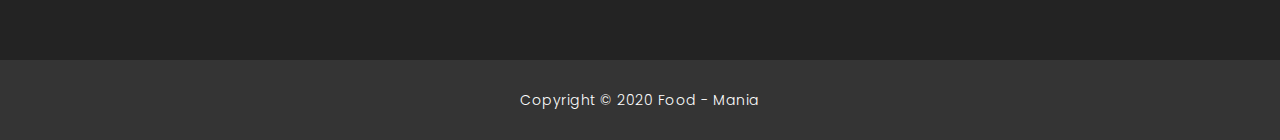
<file: book-table.html>
<!DOCTYPE html>
<html lang="en">

  <head>

    <meta charset="utf-8">
    <meta name="viewport" content="width=device-width, initial-scale=1, shrink-to-fit=no">
    <meta name="description" content="">
    <meta name="author" content="">
    <link href="https://fonts.googleapis.com/css?family=Poppins:100,200,300,400,500,600,700,800,900&display=swap" rel="stylesheet">

    <title>Food-Mania</title>

    <!-- Bootstrap core CSS -->
    <link href="vendor/bootstrap/css/bootstrap.min.css" rel="stylesheet">

    <!-- Additional CSS Files -->
    <link rel="stylesheet" href="assets/css/fontawesome.css">
    <link rel="stylesheet" href="assets/css/style.css">
    <link rel="stylesheet" href="assets/css/owl.css">
  </head>

  <body>

    <!-- ***** Preloader Start ***** -->
    <div id="preloader">
        <div class="jumper">
            <div></div>
            <div></div>
            <div></div>
        </div>
    </div>  
    <!-- ***** Preloader End ***** -->

    <!-- Header -->
    <div class="sub-header">
      <div class="container">
        <div class="row">
          <div class="col-md-8 col-xs-12">
            <ul class="left-info">
              <li><a href="#"><i class="fa fa-envelope"></i>food-mania@gmail.com</a></li>
              <li><a href="#"><i class="fa fa-phone"></i>018-64-866502</a></li>
            </ul>
          </div>
          <div class="col-md-4">
            <ul class="right-icons">
              <li><a href="#"><i class="fa fa-facebook"></i></a></li>
              <li><a href="#"><i class="fa fa-twitter"></i></a></li>
              <li><a href="#"><i class="fa fa-linkedin"></i></a></li>
            </ul>
          </div>
        </div>
      </div>
    </div>
    
    <header class="">
      <nav class="navbar navbar-expand-lg">
        <div class="container">
          <a class="navbar-brand" href="index.html"><h2>Food-Mania<em></em></h2></a>
          <button class="navbar-toggler" type="button" data-toggle="collapse" data-target="#navbarResponsive" aria-controls="navbarResponsive" aria-expanded="false" aria-label="Toggle navigation">
            <span class="navbar-toggler-icon"></span>
          </button>
          <div class="collapse navbar-collapse" id="navbarResponsive">
            <ul class="navbar-nav ml-auto">
              <li class="nav-item">
                <a class="nav-link" href="index.html">Home
                  <span class="sr-only">(current)</span>
                </a>
              </li>
              <li class="nav-item active">
                <a class="nav-link" href="book-table.html">Book a Table</a>
              </li>
              <li class="nav-item">
                <a class="nav-link" href="menu.html">Menu</a>
              </li>
              <li class="nav-item dropdown">
                <a class="dropdown-toggle nav-link" data-toggle="dropdown" href="#" role="button" aria-haspopup="true" aria-expanded="false">About</a>
              
                <div class="dropdown-menu">
                    <a class="dropdown-item" href="about.html">About Us</a>
                    <a class="dropdown-item" href="blog.html">Blog</a>
                    <a class="dropdown-item" href="testimonials.html">Testimonials</a>
                </div>
              </li>
              <li class="nav-item">
                <a class="nav-link" href="contact.html">Contact Us</a>
              </li>
              <li class="nav-item">
                <a class="nav-link" href="http://localhost/Bishal/index.php">Login/SignUp</a>
              </li>
            </ul>
          </div>
        </div>
      </nav>
    </header>

    <!-- Page Content -->
    <div class="page-heading header-text">
      <div class="container">
        <div class="row">
          <div class="col-md-12">
            <h1>Book a Table</h1>
            <span>Book a Table For Your Friends & Familys</span>
          </div>
        </div>
      </div>
    </div>

    <div class="callback-form contact-us" style="margin: 0">
      <div class="container">
        <div class="row">
          <div class="col-md-8">
            <div class="contact-form">
              <form id="contact" action="" method="get">
                <div class="row">
                  <div class="col-sm-6">
                    <fieldset>
                      <input type="text" class="form-control" placeholder="30.11.2020" required="">
                    </fieldset>
                  </div>
                  <div class="col-sm-6">
                    <fieldset>
                      <input type="text" class="form-control" placeholder="20:30" required="">
                    </fieldset>
                  </div>
                  <div class="col-sm-6">
                    <fieldset>
                      <select class="form-control">
                        <option value="1">1</option>
                        <option value="2">2</option>
                        <option value="3">3</option>
                        <option value="4">4</option>
                        <option value="5">5</option>
                        <option value="6">6</option>
                      </select>
                    </fieldset>
                  </div>
                  <div class="col-sm-6">
                    <fieldset>
                      <input type="text" class="form-control" placeholder="Name" required="">
                    </fieldset>
                  </div>
                  <div class="col-lg-12">
                    <fieldset>
                      <textarea name="message" rows="6" class="form-control" id="message" placeholder="Notes" required=""></textarea>
                    </fieldset>
                  </div>
                  <div class="col-lg-12">
                    <fieldset>
                      <button type="submit" id="form-submit" class="filled-button">Check Availability</button>
                    </fieldset>
                  </div>
                </div>
              </form>
            </div>
          </div>

          <div class="col-md-4">
            <label>Email</label>
            <p><a href="#"><i class="fa fa-envelope"></i> food-mania@gmail.com</a></p>

            <br>

            <label>Phone</label>
            <p><a href="#"><i class="fa fa-phone"></i>  018-64-866502</a></p>

            <br>

            <label>Address</label>
            <p><i class="fa fa-map-marker"></i>  Bank Colony,Savar,Dhaka</p>
          </div>
        </div>
      </div>
    </div>

    <!-- Footer Starts Here -->
    <footer>
      <div class="container">
        <div class="row">
          <div class="col-md-3 footer-item">
            <h4>Food - Mania </h4>
            <p>Get connected to our social media to know about our latest offers</p>
            <ul class="social-icons">
              <li><a rel="nofollow" href="#" target="_blank"><i class="fa fa-facebook"></i></a></li>
              <li><a href="#"><i class="fa fa-twitter"></i></a></li>
              <li><a href="#"><i class="fa fa-linkedin"></i></a></li>
            </ul>
          </div>
          <div class="col-md-3 footer-item">
            <h4>Useful Links</h4>
            <ul class="menu-list">
              <li><a href="#">American</a></li>
              <li><a href="#">Maxican</a></li>
              <li><a href="#">Burgers</a></li>
              <li><a href="#">Italian</a></li>
              <li><a href="#">Chinese</a></li>
            </ul>
          </div>
          <div class="col-md-3 footer-item">
            <h4>Additional Pages</h4>
            <ul class="menu-list">
              <li><a href="#">Menu</a></li>
              <li><a href="#">Book a Table</a></li>
              <li><a href="#">About Us</a></li>
              <li><a href="#">Blog</a></li>
              <li><a href="#">Contact Us</a></li>
            </ul>
          </div>
          <div class="col-md-3 footer-item last-item">
            <h4>Contact Us</h4>
            <div class="contact-form">
              <form id="contact footer-contact" action="" method="post">
                <div class="row">
                  <div class="col-lg-12 col-md-12 col-sm-12">
                    <fieldset>
                      <input name="name" type="text" class="form-control" id="name" placeholder="Full Name" required="">
                    </fieldset>
                  </div>
                  <div class="col-lg-12 col-md-12 col-sm-12">
                    <fieldset>
                      <input name="email" type="text" class="form-control" id="email" pattern="[^ @]*@[^ @]*" placeholder="E-Mail Address" required="">
                    </fieldset>
                  </div>
                  <div class="col-lg-12">
                    <fieldset>
                      <textarea name="message" rows="6" class="form-control" id="message" placeholder="Your Message" required=""></textarea>
                    </fieldset>
                  </div>
                  <div class="col-lg-12">
                    <fieldset>
                      <button type="submit" id="form-submit" class="filled-button">Send Message</button>
                    </fieldset>
                  </div>
                </div>
              </form>
            </div>
          </div>
        </div>
      </div>
    </footer>
    
    <div class="sub-footer">
      <div class="container">
        <div class="row">
          <div class="col-md-12">
            <p>
                Copyright © 2020 Food - Mania
            </p>
          </div>
        </div>
      </div>
    </div>

    <!-- Bootstrap core JavaScript -->
    <script src="vendor/jquery/jquery.min.js"></script>
    <script src="vendor/bootstrap/js/bootstrap.bundle.min.js"></script>

    <!-- Additional Scripts -->
    <script src="assets/js/custom.js"></script>
    <script src="assets/js/owl.js"></script>
    <script src="assets/js/slick.js"></script>
    <script src="assets/js/accordions.js"></script>

    <script language = "text/Javascript"> 
      cleared[0] = cleared[1] = cleared[2] = 0; //set a cleared flag for each field
      function clearField(t){                   //declaring the array outside of the
      if(! cleared[t.id]){                      // function makes it static and global
          cleared[t.id] = 1;  // you could use true and false, but that's more typing
          t.value='';         // with more chance of typos
          t.style.color='#fff';
          }
      }
    </script>

  </body>
</html>
</file>
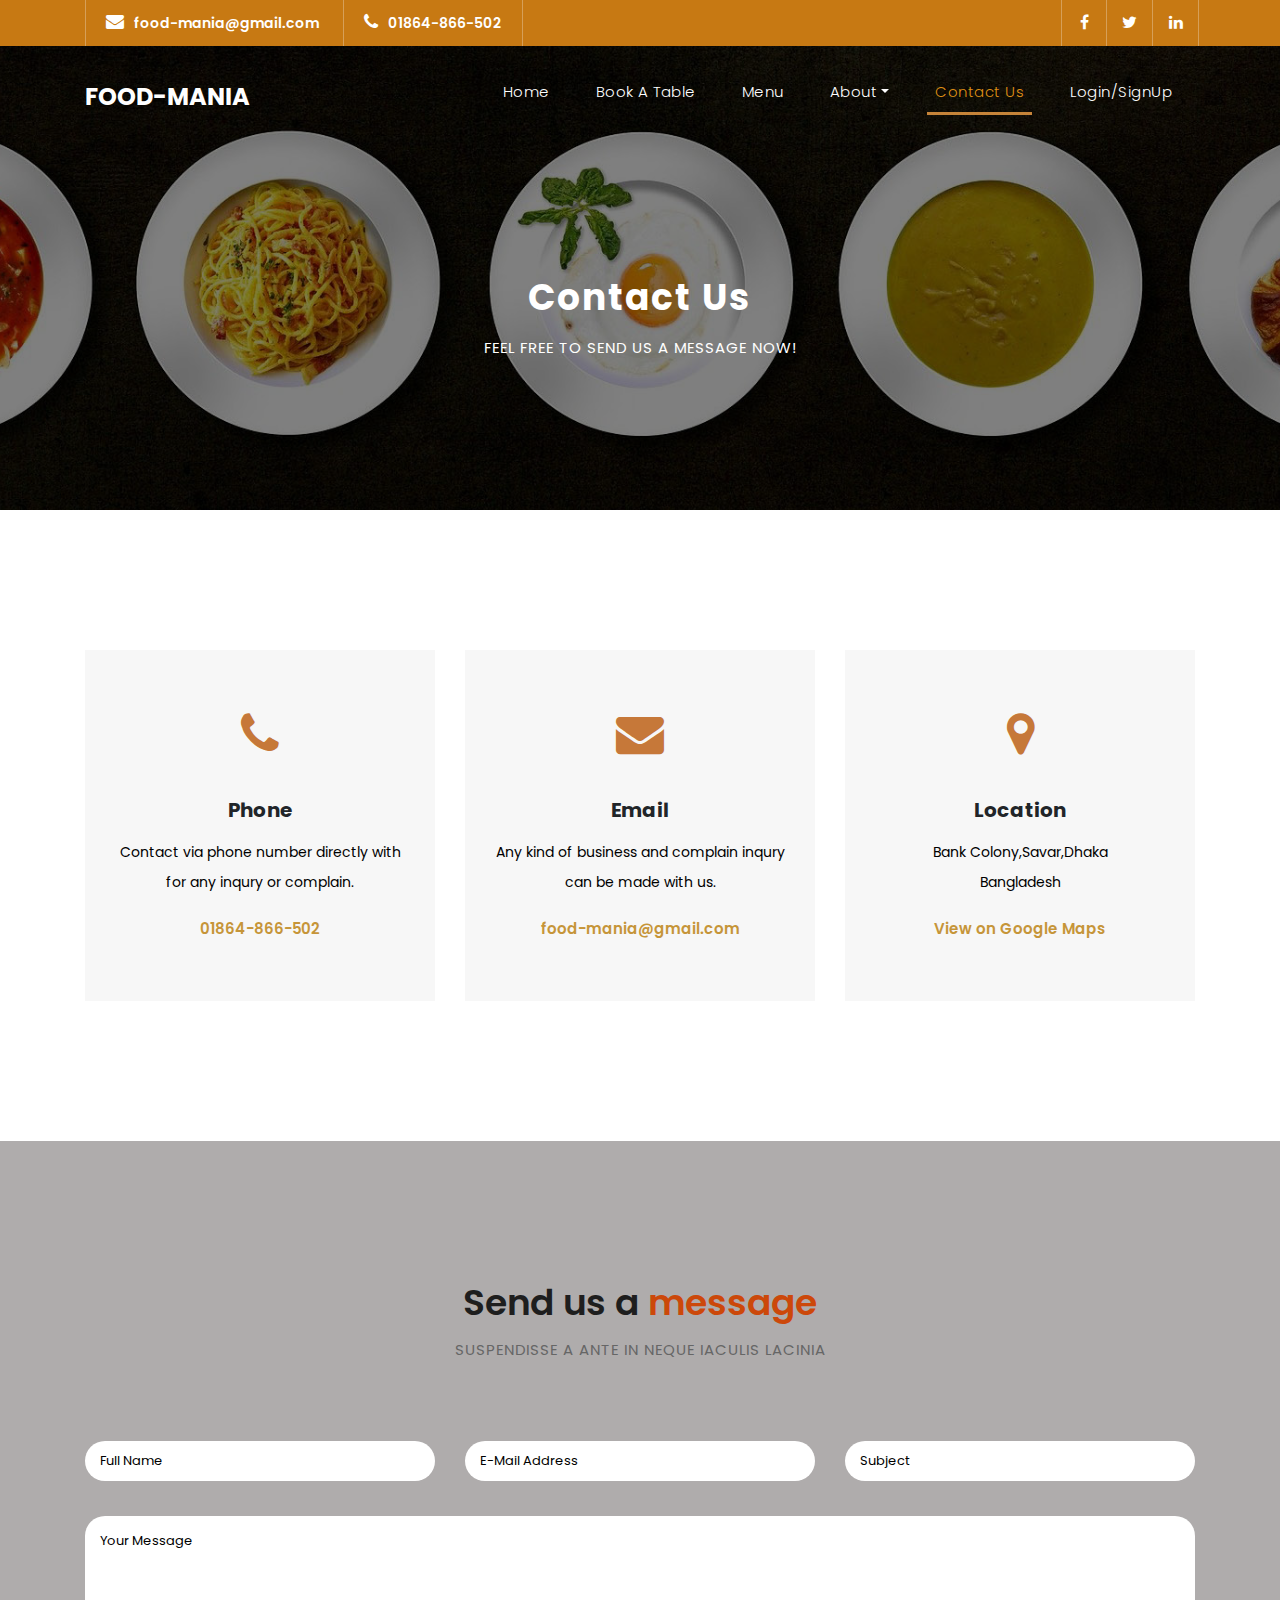
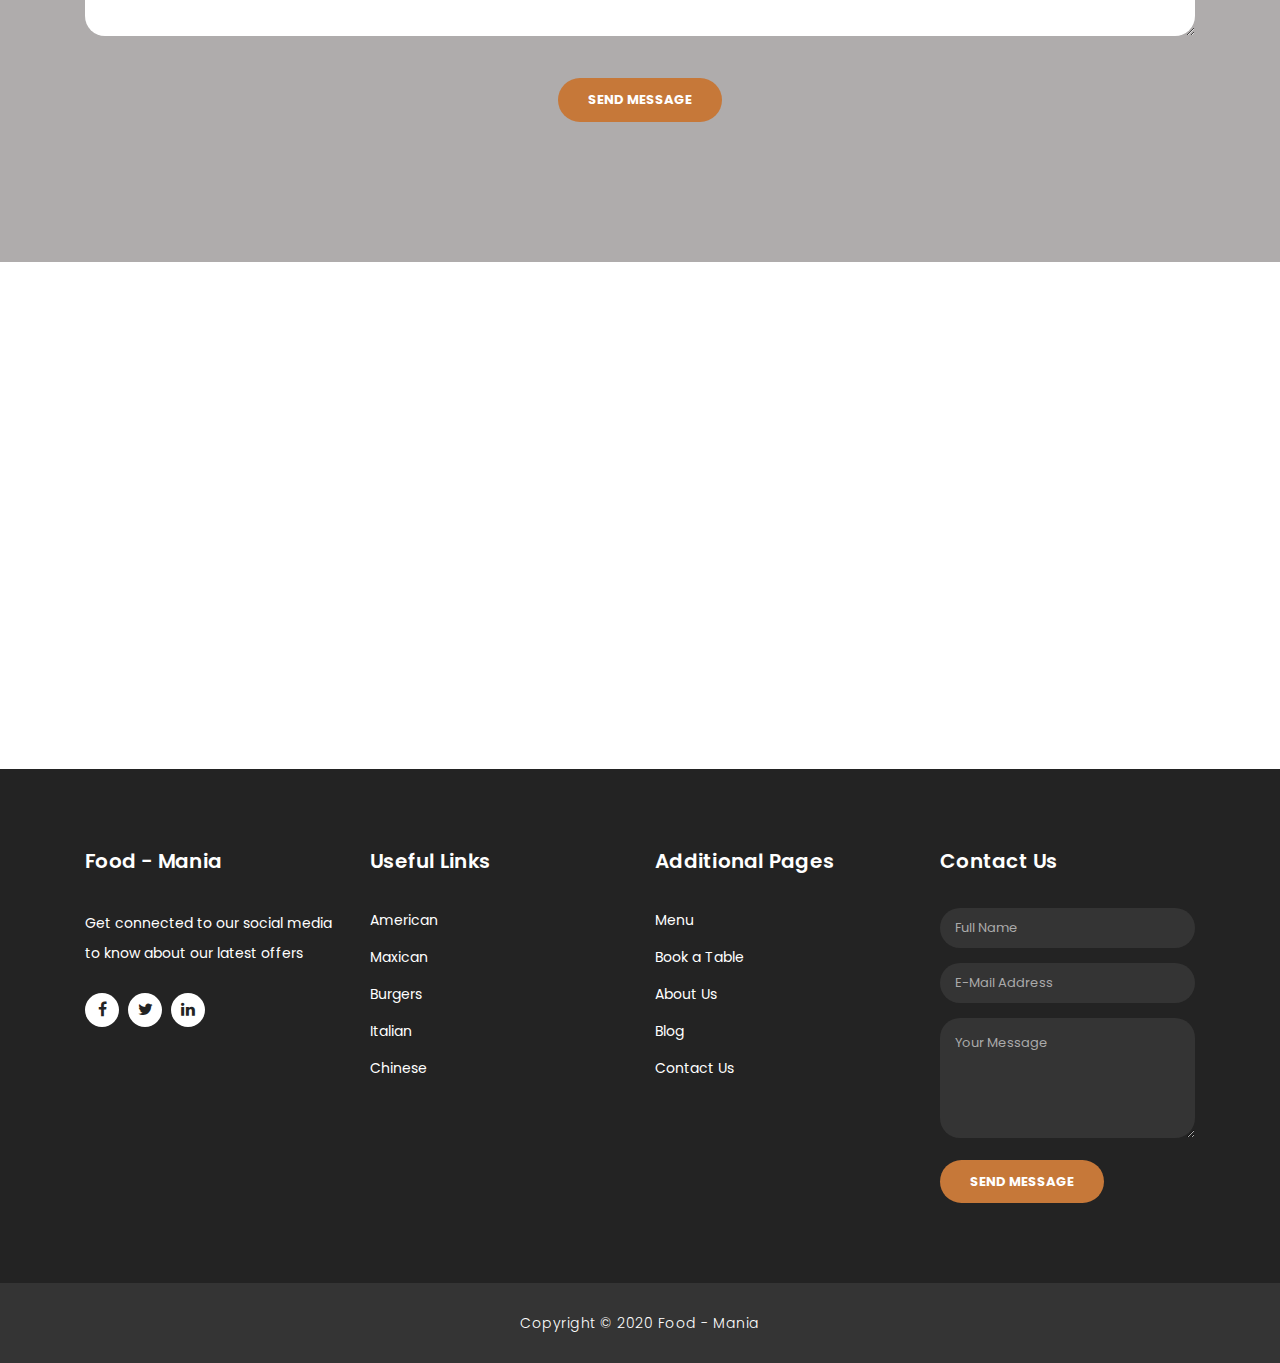
<file: contact.html>
<!DOCTYPE html>
<html lang="en">

  <head>

    <meta charset="utf-8">
    <meta name="viewport" content="width=device-width, initial-scale=1, shrink-to-fit=no">
    <meta name="description" content="">
    <meta name="author" content="">
    <link href="https://fonts.googleapis.com/css?family=Poppins:100,200,300,400,500,600,700,800,900&display=swap" rel="stylesheet">

    <title>Food-Mania </title>

    <!-- Bootstrap core CSS -->
    <link href="vendor/bootstrap/css/bootstrap.min.css" rel="stylesheet">

    <!-- Additional CSS Files -->
    <link rel="stylesheet" href="assets/css/fontawesome.css">
    <link rel="stylesheet" href="assets/css/style.css">
    <link rel="stylesheet" href="assets/css/owl.css">
  </head>

  <body>

    <!-- ***** Preloader Start ***** -->
    <div id="preloader">
        <div class="jumper">
            <div></div>
            <div></div>
            <div></div>
        </div>
    </div>  
    <!-- ***** Preloader End ***** -->

    <!-- Header -->
    <div class="sub-header">
      <div class="container">
        <div class="row">
          <div class="col-md-8 col-xs-12">
            <ul class="left-info">
              <li><a href="#"><i class="fa fa-envelope"></i>food-mania@gmail.com</a></li>
              <li><a href="#"><i class="fa fa-phone"></i>01864-866-502</a></li>
            </ul>
          </div>
          <div class="col-md-4">
            <ul class="right-icons">
              <li><a href="#"><i class="fa fa-facebook"></i></a></li>
              <li><a href="#"><i class="fa fa-twitter"></i></a></li>
              <li><a href="#"><i class="fa fa-linkedin"></i></a></li>
            </ul>
          </div>
        </div>
      </div>
    </div>
    
    <header class="">
      <nav class="navbar navbar-expand-lg">
        <div class="container">
          <a class="navbar-brand" href="index.html"><h2>Food-Mania</h2></a>
          <button class="navbar-toggler" type="button" data-toggle="collapse" data-target="#navbarResponsive" aria-controls="navbarResponsive" aria-expanded="false" aria-label="Toggle navigation">
            <span class="navbar-toggler-icon"></span>
          </button>
          <div class="collapse navbar-collapse" id="navbarResponsive">
            <ul class="navbar-nav ml-auto">
              <li class="nav-item">
                <a class="nav-link" href="index.html">Home
                  <span class="sr-only">(current)</span>
                </a>
              </li>
              <li class="nav-item">
                <a class="nav-link" href="book-table.html">Book a Table</a>
              </li>
              <li class="nav-item">
                <a class="nav-link" href="menu.html">Menu</a>
              </li>
              <li class="nav-item dropdown">
                <a class="dropdown-toggle nav-link" data-toggle="dropdown" href="#" role="button" aria-haspopup="true" aria-expanded="false">About</a>
              
                <div class="dropdown-menu">
                    <a class="dropdown-item" href="about.html">About Us</a>
                    <a class="dropdown-item" href="blog.html">Blog</a>
                    <a class="dropdown-item" href="testimonials.html">Testimonials</a>
                </div>
              </li>
              <li class="nav-item active">
                <a class="nav-link" href="contact.html">Contact Us</a>
              </li>
              <li class="nav-item">
                <a class="nav-link" href="http://localhost/Bishal/index.php">Login/SignUp</a>
              </li>
            </ul>
          </div>
        </div>
      </nav>
    </header>

    <!-- Page Content -->
    <div class="page-heading header-text">
      <div class="container">
        <div class="row">
          <div class="col-md-12">
            <h1>Contact Us</h1>
            <span>Feel free to send us a message now!</span>
          </div>
        </div>
      </div>
    </div>

    <div class="contact-information">
      <div class="container">
        <div class="row">
          <div class="col-md-4">
            <div class="contact-item">
              <i class="fa fa-phone"></i>
              <h4>Phone</h4>
              <p>Contact via phone number directly with for any inqury or complain.</p>
              <a href="#">01864-866-502</a>
            </div>
          </div>
          <div class="col-md-4">
            <div class="contact-item">
              <i class="fa fa-envelope"></i>
              <h4>Email</h4>
              <p>Any kind of business and complain inqury can be made with us.</p>
              <a href="#">food-mania@gmail.com</a>
            </div>
          </div>
          <div class="col-md-4">
            <div class="contact-item">
              <i class="fa fa-map-marker"></i>
              <h4>Location</h4>
              <p>Bank Colony,Savar,Dhaka <br> Bangladesh</p>
              <a href="#">View on Google Maps</a>
            </div>
          </div>
        </div>
      </div>
    </div>

    <div class="callback-form contact-us">
      <div class="container">
        <div class="row">
          <div class="col-md-12">
            <div class="section-heading">
              <h2>Send us a <em>message</em></h2>
              <span>Suspendisse a ante in neque iaculis lacinia</span>
            </div>
          </div>
          <div class="col-md-12">
            <div class="contact-form">
              <form id="contact" action="" method="get">
                <div class="row">
                  <div class="col-lg-4 col-md-12 col-sm-12">
                    <fieldset>
                      <input name="name" type="text" class="form-control" id="name" placeholder="Full Name" required="">
                    </fieldset>
                  </div>
                  <div class="col-lg-4 col-md-12 col-sm-12">
                    <fieldset>
                      <input name="email" type="text" class="form-control" id="email" pattern="[^ @]*@[^ @]*" placeholder="E-Mail Address" required="">
                    </fieldset>
                  </div>
                  <div class="col-lg-4 col-md-12 col-sm-12">
                    <fieldset>
                      <input name="subject" type="text" class="form-control" id="subject" placeholder="Subject" required="">
                    </fieldset>
                  </div>
                  <div class="col-lg-12">
                    <fieldset>
                      <textarea name="message" rows="6" class="form-control" id="message" placeholder="Your Message" required=""></textarea>
                    </fieldset>
                  </div>
                  <div class="col-lg-12">
                    <fieldset>
                      <button type="submit" id="form-submit" class="filled-button">Send Message</button>
                    </fieldset>
                  </div>
                </div>
              </form>
            </div>
          </div>
        </div>
      </div>
    </div>

    <div id="map">
<!-- How to change your own map point
	1. Go to Google Maps
	2. Click on your location point
	3. Click "Share" and choose "Embed map" tab
	4. Copy only URL and paste it within the src="" field below
-->
      <iframe src="https://www.google.com/maps/embed?pb=!1m18!1m12!1m3!1d3649.30282588243!2d90.2514625148171!3d23.84337818454361!2m3!1f0!2f0!3f0!3m2!1i1024!2i768!4f13.1!3m3!1m2!1s0x3755ebcf9e26e7bf%3A0xc345feee8cd7b991!2sBank%20Colony%2C%20Savar%20Union!5e0!3m2!1sen!2sbd!4v1606682625315!5m2!1sen!2sbd" width="100%" height="500px" frameborder="0" style="border:0" allowfullscreen></iframe>
    </div>

    <!-- Footer Starts Here -->
    <footer>
      <div class="container">
        <div class="row">
          <div class="col-md-3 footer-item">
            <h4>Food - Mania </h4>
            <p>Get connected to our social media to know about our latest offers</p>
            <ul class="social-icons">
              <li><a rel="nofollow" href="#" target="_blank"><i class="fa fa-facebook"></i></a></li>
              <li><a href="#"><i class="fa fa-twitter"></i></a></li>
              <li><a href="#"><i class="fa fa-linkedin"></i></a></li>
            </ul>
          </div>
          <div class="col-md-3 footer-item">
            <h4>Useful Links</h4>
            <ul class="menu-list">
              <li><a href="#">American</a></li>
              <li><a href="#">Maxican</a></li>
              <li><a href="#">Burgers</a></li>
              <li><a href="#">Italian</a></li>
              <li><a href="#">Chinese</a></li>
            </ul>
          </div>
          <div class="col-md-3 footer-item">
            <h4>Additional Pages</h4>
            <ul class="menu-list">
              <li><a href="#">Menu</a></li>
              <li><a href="#">Book a Table</a></li>
              <li><a href="#">About Us</a></li>
              <li><a href="#">Blog</a></li>
              <li><a href="#">Contact Us</a></li>
            </ul>
          </div>
          <div class="col-md-3 footer-item last-item">
            <h4>Contact Us</h4>
            <div class="contact-form">
              <form id="contact footer-contact" action="" method="post">
                <div class="row">
                  <div class="col-lg-12 col-md-12 col-sm-12">
                    <fieldset>
                      <input name="name" type="text" class="form-control" id="name" placeholder="Full Name" required="">
                    </fieldset>
                  </div>
                  <div class="col-lg-12 col-md-12 col-sm-12">
                    <fieldset>
                      <input name="email" type="text" class="form-control" id="email" pattern="[^ @]*@[^ @]*" placeholder="E-Mail Address" required="">
                    </fieldset>
                  </div>
                  <div class="col-lg-12">
                    <fieldset>
                      <textarea name="message" rows="6" class="form-control" id="message" placeholder="Your Message" required=""></textarea>
                    </fieldset>
                  </div>
                  <div class="col-lg-12">
                    <fieldset>
                      <button type="submit" id="form-submit" class="filled-button">Send Message</button>
                    </fieldset>
                  </div>
                </div>
              </form>
            </div>
          </div>
        </div>
      </div>
    </footer>
    
    <div class="sub-footer">
      <div class="container">
        <div class="row">
          <div class="col-md-12">
            <p>
                Copyright © 2020 Food - Mania
            </p>
          </div>
        </div>
      </div>
    </div>

    <!-- Bootstrap core JavaScript -->
    <script src="vendor/jquery/jquery.min.js"></script>
    <script src="vendor/bootstrap/js/bootstrap.bundle.min.js"></script>

    <!-- Additional Scripts -->
    <script src="assets/js/custom.js"></script>
    <script src="assets/js/owl.js"></script>
    <script src="assets/js/slick.js"></script>
    <script src="assets/js/accordions.js"></script>

    <script language = "text/Javascript"> 
      cleared[0] = cleared[1] = cleared[2] = 0; //set a cleared flag for each field
      function clearField(t){                   //declaring the array outside of the
      if(! cleared[t.id]){                      // function makes it static and global
          cleared[t.id] = 1;  // you could use true and false, but that's more typing
          t.value='';         // with more chance of typos
          t.style.color='#fff';
          }
      }
    </script>

  </body>
</html>
</file>
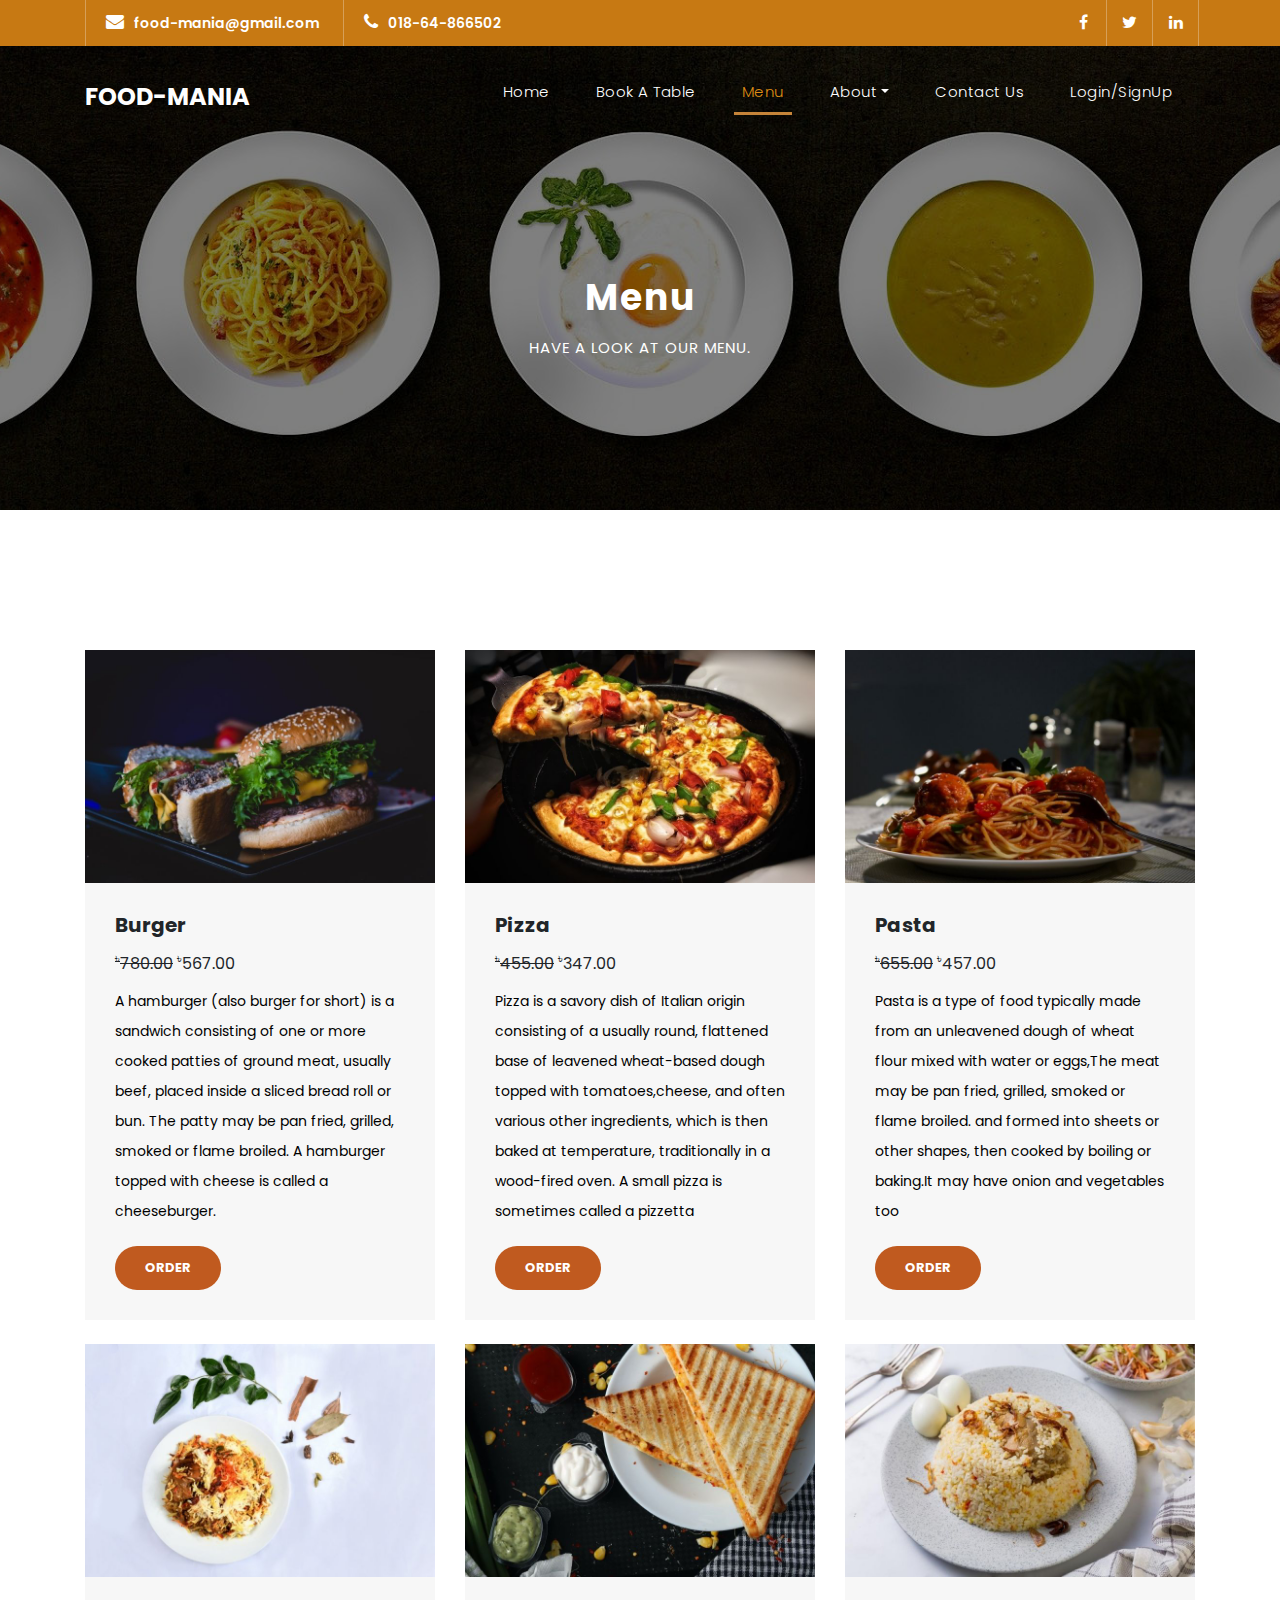
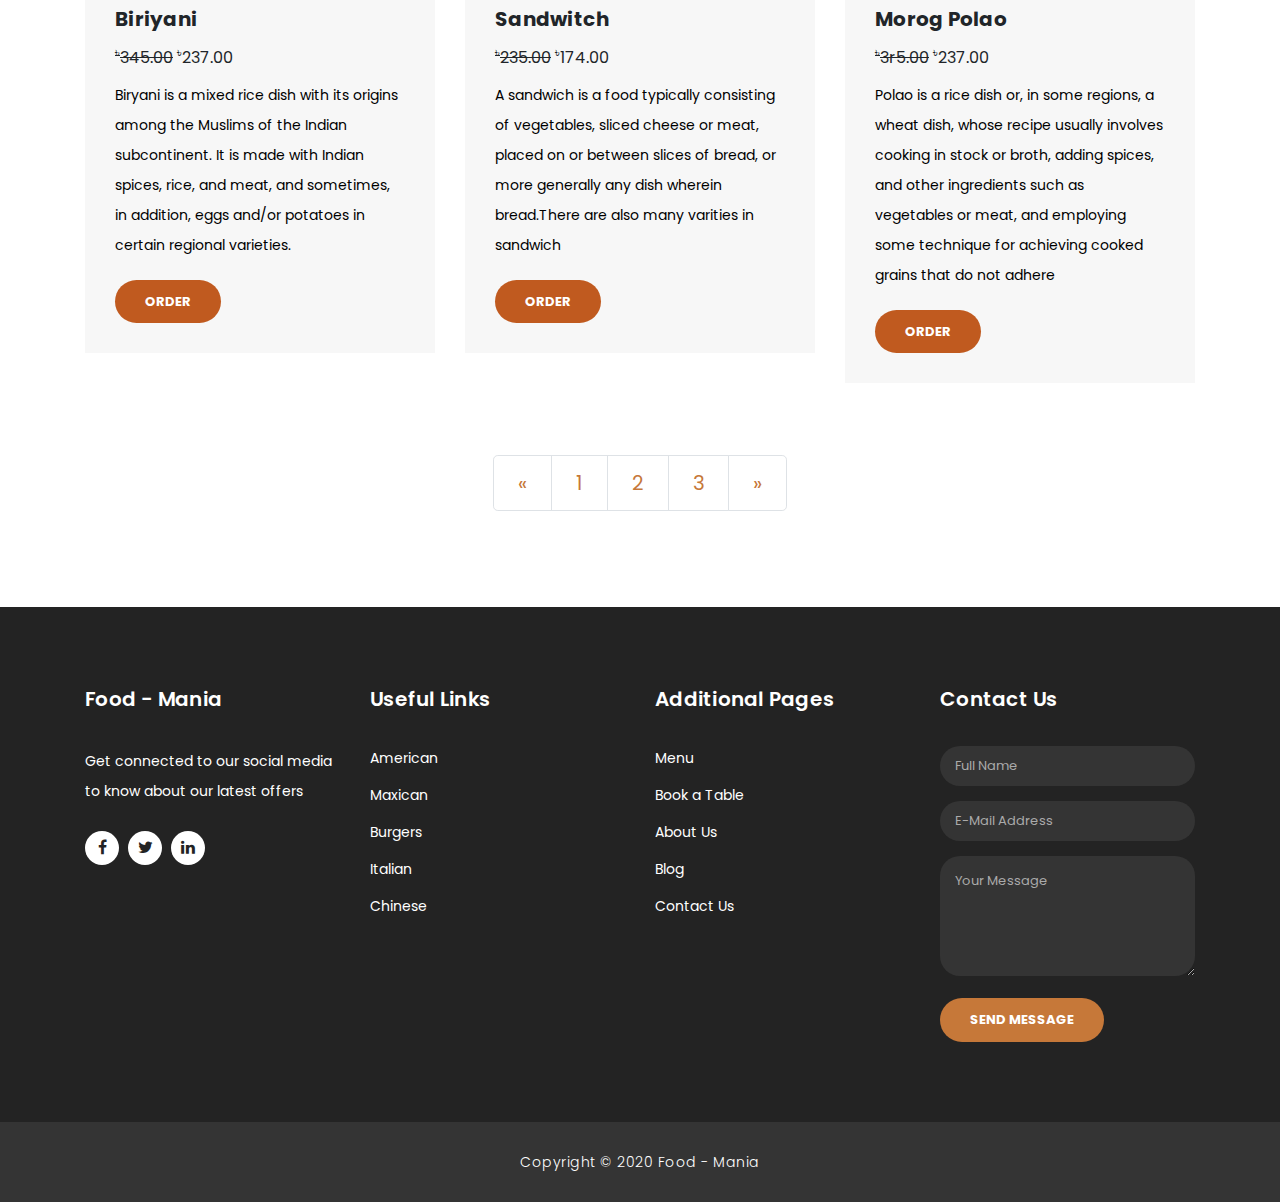
<file: menu.html>
<!DOCTYPE html>
<html lang="en">

  <head>

    <meta charset="utf-8">
    <meta name="viewport" content="width=device-width, initial-scale=1, shrink-to-fit=no">
    <meta name="description" content="">
    <meta name="author" content="">
    <link href="https://fonts.googleapis.com/css?family=Poppins:100,200,300,400,500,600,700,800,900&display=swap" rel="stylesheet">

    <title>Food-Mania  </title>

    <!-- Bootstrap core CSS -->
    <link href="vendor/bootstrap/css/bootstrap.min.css" rel="stylesheet">

    <!-- Additional CSS Files -->
    <link rel="stylesheet" href="assets/css/fontawesome.css">
    <link rel="stylesheet" href="assets/css/style.css">
    <link rel="stylesheet" href="assets/css/owl.css">
  </head>

  <body>

    <!-- ***** Preloader Start ***** -->
    <div id="preloader">
        <div class="jumper">
            <div></div>
            <div></div>
            <div></div>
        </div>
    </div>  
    <!-- ***** Preloader End ***** -->

    <!-- Header -->
    <div class="sub-header">
      <div class="container">
        <div class="row">
          <div class="col-md-8 col-xs-12">
            <ul class="left-info">
              <li><a href="#"><i class="fa fa-envelope"></i>food-mania@gmail.com</a></li>
              <li><a href="#"><i class="fa fa-phone"></i>018-64-866502</li>
            </ul>
          </div>
          <div class="col-md-4">
            <ul class="right-icons">
              <li><a href="#"><i class="fa fa-facebook"></i></a></li>
              <li><a href="#"><i class="fa fa-twitter"></i></a></li>
              <li><a href="#"><i class="fa fa-linkedin"></i></a></li>
            </ul>
          </div>
        </div>
      </div>
    </div>
    
    <header class="">
      <nav class="navbar navbar-expand-lg">
        <div class="container">
          <a class="navbar-brand" href="index.html"><h2>Food-Mania</h2></a>
          <button class="navbar-toggler" type="button" data-toggle="collapse" data-target="#navbarResponsive" aria-controls="navbarResponsive" aria-expanded="false" aria-label="Toggle navigation">
            <span class="navbar-toggler-icon"></span>
          </button>
          <div class="collapse navbar-collapse" id="navbarResponsive">
            <ul class="navbar-nav ml-auto">
              <li class="nav-item">
                <a class="nav-link" href="index.html">Home
                  <span class="sr-only">(current)</span>
                </a>
              </li>
              <li class="nav-item">
                <a class="nav-link" href="book-table.html">Book a Table</a>
              </li>
              <li class="nav-item active">
                <a class="nav-link" href="menu.html">Menu</a>
              </li>
              <li class="nav-item dropdown">
                <a class="dropdown-toggle nav-link" data-toggle="dropdown" href="#" role="button" aria-haspopup="true" aria-expanded="false">About</a>
              
                <div class="dropdown-menu">
                    <a class="dropdown-item" href="about.html">About Us</a>
                    <a class="dropdown-item" href="blog.html">Blog</a>
                    <a class="dropdown-item" href="testimonials.html">Testimonials</a>
                </div>
              </li>
              <li class="nav-item">
                <a class="nav-link" href="contact.html">Contact Us</a>
              </li>
              <li class="nav-item">
                <a class="nav-link" href="http://localhost/Bishal/index.php">Login/SignUp</a>
              </li>
            </ul>
          </div>
        </div>
      </nav>
    </header>

    <!-- Page Content -->
    <div class="page-heading header-text">
      <div class="container">
        <div class="row">
          <div class="col-md-12">
            <h1>Menu</h1>
            <span> Have A Look At Our Menu.</span>
          </div>
        </div>
      </div>
    </div>

    <div class="services">
      <div class="container">
        <div class="row">
          <div class="col-md-4">
            <div class="service-item">
              <img src="assets/images/product-1-720x480.jpg" alt="">
              <div class="down-content">
                <h4>Burger</h4>
                <div style="margin-bottom:10px;">
                  <span>
                      <del><sup>৳</sup>780.00</del> <sup>৳</sup>567.00
                  </span>
                </div>
                <p>A hamburger (also burger for short) is a sandwich consisting of one or more cooked patties of ground meat, usually beef, placed inside a sliced bread roll or bun. The patty may be pan fried, grilled, smoked or flame broiled. A hamburger topped with cheese is called a cheeseburger.</p>
                <a href="#" class="filled-button">Order</a>
              </div>
            </div>

            <br>
          </div>
          <div class="col-md-4">
            <div class="service-item">
              <img src="assets/images/product-2-720x480.jpg" alt="">
              <div class="down-content">
                <h4>Pizza</h4>
                <div style="margin-bottom:10px;">
                  <span>
                      <del><sup>৳</sup>455.00</del> <sup>৳</sup>347.00
                  </span>
                </div>
                <p>Pizza is a savory dish of Italian origin consisting of a usually round, flattened base of leavened wheat-based dough topped with tomatoes,cheese, and often various other ingredients, which is then baked at temperature, traditionally in a wood-fired oven. A small pizza is sometimes called a pizzetta</p>
                <a href="#" class="filled-button">Order</a>
              </div>
            </div>

            <br>
          </div>
          <div class="col-md-4">
            <div class="service-item">
              <img src="assets/images/product-3-720x480.jpg" alt="">
              <div class="down-content">
                <h4>Pasta</h4>
                <div style="margin-bottom:10px;">
                  <span>
                      <del><sup>৳</sup>655.00</del> <sup>৳</sup>457.00
                  </span>
                </div>
                <p>Pasta is a type of food typically made from an unleavened dough of wheat flour mixed with water or eggs,The meat may be pan fried, grilled, smoked or flame broiled. and formed into sheets or other shapes, then cooked by boiling or baking.It may have onion and vegetables too</p>
                <a href="#" class="filled-button">Order</a>
              </div>
            </div>

            <br>
          </div>

          <div class="col-md-4">
            <div class="service-item">
              <img src="assets/images/product-4-720x480.jpg" alt="">
              <div class="down-content">
                <h4>Biriyani</h4>
                <div style="margin-bottom:10px;">
                  <span>
                      <del><sup>৳</sup>345.00</del> <sup>৳</sup>237.00
                  </span>
                </div>
                <p>Biryani is a mixed rice dish with its origins among the Muslims of the Indian subcontinent. It is made with Indian spices, rice, and meat, and sometimes, in addition, eggs and/or potatoes in certain regional varieties.</p>
                <a href="#" class="filled-button">Order</a>
              </div>
            </div>

            <br>
          </div>

          <div class="col-md-4">
            <div class="service-item">
              <img src="assets/images/product-5-720x480.jpg" alt="">
              <div class="down-content">
                <h4>Sandwitch</h4>
                <div style="margin-bottom:10px;">
                  <span>
                      <del><sup>৳</sup>235.00</del> <sup>৳</sup>174.00
                  </span>
                </div>
                <p>A sandwich is a food typically consisting of vegetables, sliced cheese or meat, placed on or between slices of bread, or more generally any dish wherein bread.There are also many varities in sandwich</p>
                <a href="#" class="filled-button">Order</a>
              </div>
            </div>

            <br>
          </div>

          <div class="col-md-4">
            <div class="service-item">
              <img src="assets/images/product-6-720x480.jpg" alt="">
              <div class="down-content">
                <h4>Morog Polao</h4>
                <div style="margin-bottom:10px;">
                  <span>
                      <del><sup>৳</sup>3r5.00</del> <sup>৳</sup>237.00
                  </span>
                </div>
                <p>Polao is a rice dish or, in some regions, a wheat dish, whose recipe usually involves cooking in stock or broth, adding spices, and other ingredients such as vegetables or meat, and employing some technique for achieving cooked grains that do not adhere</p>
                <a href="#" class="filled-button">Order</a>
              </div>
            </div>

            <br>
          </div>
        </div>

        <br>
        <br>

        <nav>
          <ul class="pagination pagination-lg justify-content-center">
            <li class="page-item">
              <a class="page-link" href="#" aria-label="Previous">
                <span aria-hidden="true">«</span>
                <span class="sr-only">Previous</span>
              </a>
            </li>
            <li class="page-item"><a class="page-link" href="#">1</a></li>
            <li class="page-item"><a class="page-link" href="#">2</a></li>
            <li class="page-item"><a class="page-link" href="#">3</a></li>
            <li class="page-item">
              <a class="page-link" href="#" aria-label="Next">
                <span aria-hidden="true">»</span>
                <span class="sr-only">Next</span>
              </a>
            </li>
          </ul>
        </nav>

        <br>
        <br>
        <br>
        <br>
      </div>
    </div>

    <!-- Footer Starts Here -->
    <footer>
      <div class="container">
        <div class="row">
          <div class="col-md-3 footer-item">
            <h4>Food - Mania </h4>
            <p>Get connected to our social media to know about our latest offers</p>
            <ul class="social-icons">
              <li><a rel="nofollow" href="#" target="_blank"><i class="fa fa-facebook"></i></a></li>
              <li><a href="#"><i class="fa fa-twitter"></i></a></li>
              <li><a href="#"><i class="fa fa-linkedin"></i></a></li>
            </ul>
          </div>
          <div class="col-md-3 footer-item">
            <h4>Useful Links</h4>
            <ul class="menu-list">
              <li><a href="#">American</a></li>
              <li><a href="#">Maxican</a></li>
              <li><a href="#">Burgers</a></li>
              <li><a href="#">Italian</a></li>
              <li><a href="#">Chinese</a></li>
            </ul>
          </div>
          <div class="col-md-3 footer-item">
            <h4>Additional Pages</h4>
            <ul class="menu-list">
              <li><a href="#">Menu</a></li>
              <li><a href="#">Book a Table</a></li>
              <li><a href="#">About Us</a></li>
              <li><a href="#">Blog</a></li>
              <li><a href="#">Contact Us</a></li>
            </ul>
          </div>
          <div class="col-md-3 footer-item last-item">
            <h4>Contact Us</h4>
            <div class="contact-form">
              <form id="contact footer-contact" action="" method="post">
                <div class="row">
                  <div class="col-lg-12 col-md-12 col-sm-12">
                    <fieldset>
                      <input name="name" type="text" class="form-control" id="name" placeholder="Full Name" required="">
                    </fieldset>
                  </div>
                  <div class="col-lg-12 col-md-12 col-sm-12">
                    <fieldset>
                      <input name="email" type="text" class="form-control" id="email" pattern="[^ @]*@[^ @]*" placeholder="E-Mail Address" required="">
                    </fieldset>
                  </div>
                  <div class="col-lg-12">
                    <fieldset>
                      <textarea name="message" rows="6" class="form-control" id="message" placeholder="Your Message" required=""></textarea>
                    </fieldset>
                  </div>
                  <div class="col-lg-12">
                    <fieldset>
                      <button type="submit" id="form-submit" class="filled-button">Send Message</button>
                    </fieldset>
                  </div>
                </div>
              </form>
            </div>
          </div>
        </div>
      </div>
    </footer>
    
    <div class="sub-footer">
      <div class="container">
        <div class="row">
          <div class="col-md-12">
            <p>
                Copyright © 2020 Food - Mania
            </p>
          </div>
        </div>
      </div>
    </div>

    <!-- Bootstrap core JavaScript -->
    <script src="vendor/jquery/jquery.min.js"></script>
    <script src="vendor/bootstrap/js/bootstrap.bundle.min.js"></script>

    <!-- Additional Scripts -->
    <script src="assets/js/custom.js"></script>
    <script src="assets/js/owl.js"></script>
    <script src="assets/js/slick.js"></script>
    <script src="assets/js/accordions.js"></script>

    <script language = "text/Javascript"> 
      cleared[0] = cleared[1] = cleared[2] = 0; //set a cleared flag for each field
      function clearField(t){                   //declaring the array outside of the
      if(! cleared[t.id]){                      // function makes it static and global
          cleared[t.id] = 1;  // you could use true and false, but that's more typing
          t.value='';         // with more chance of typos
          t.style.color='#fff';
          }
      }
    </script>

  </body>
</html>
</file>
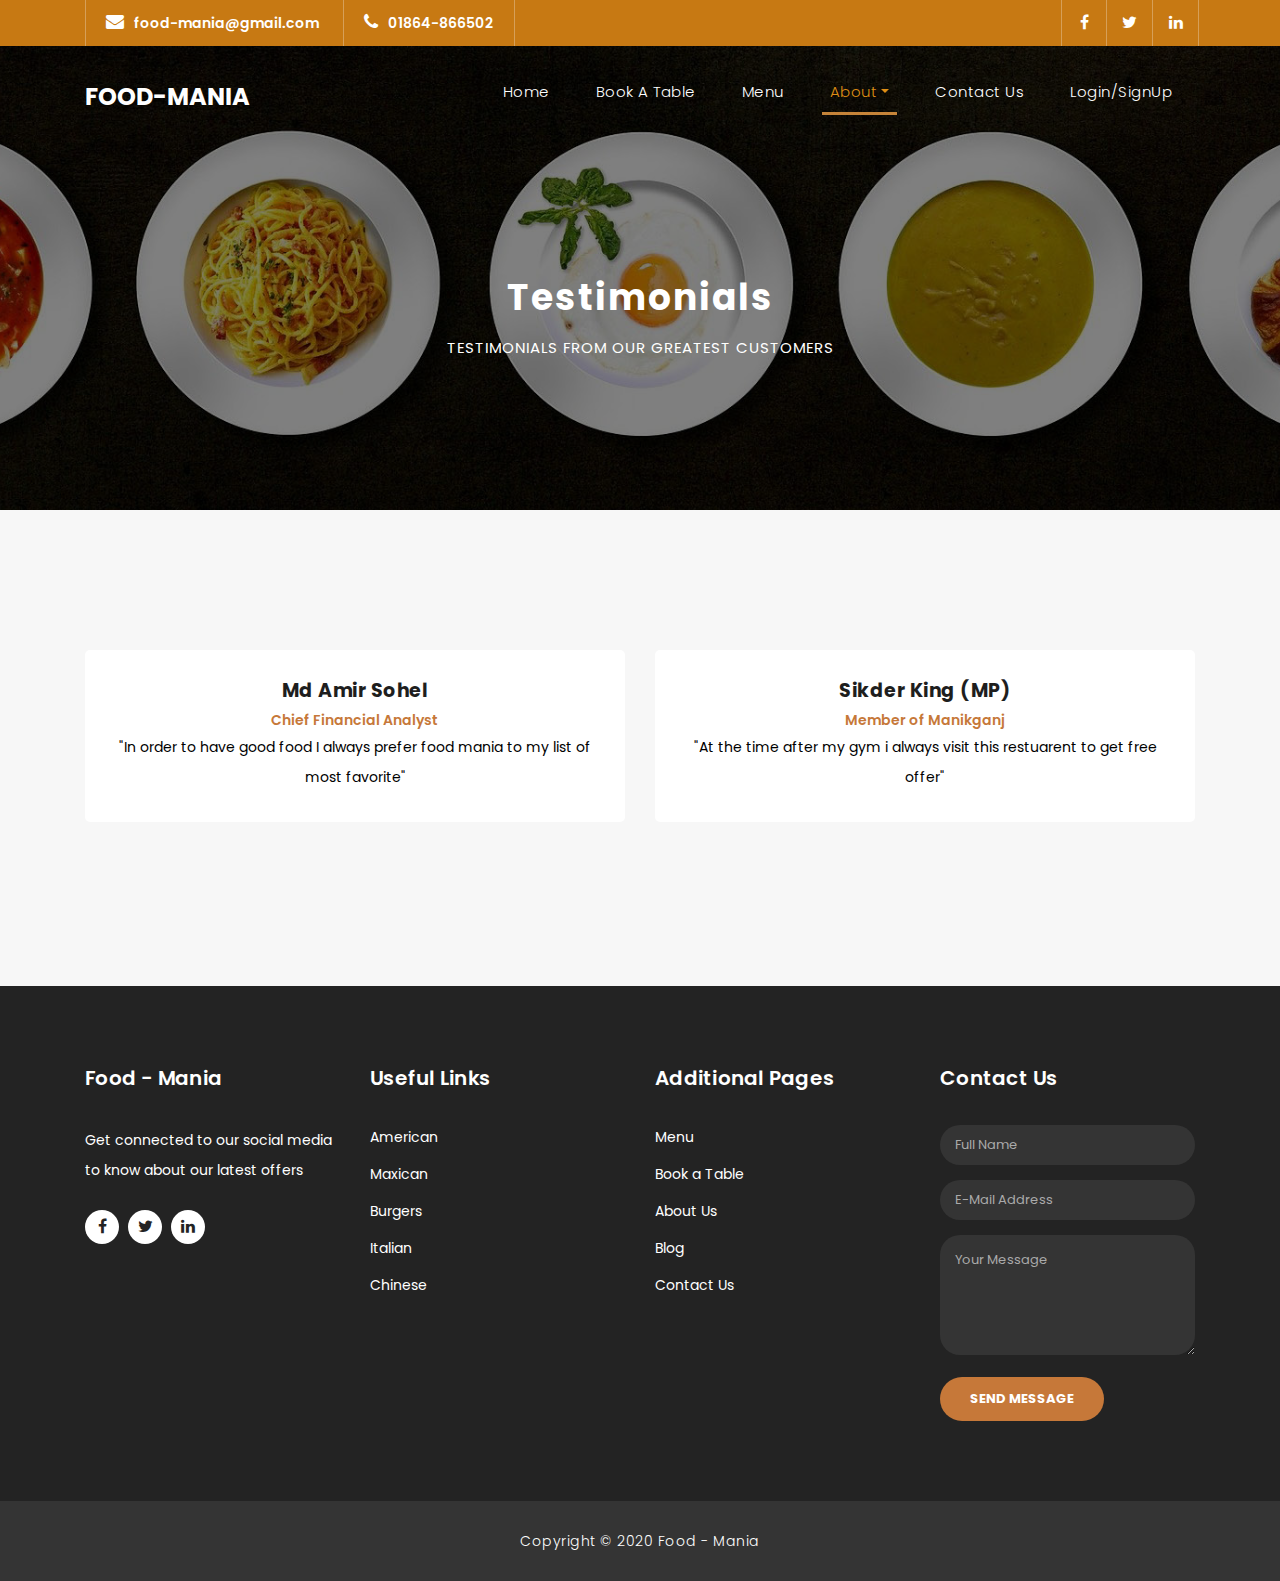
<file: testimonials.html>
<!DOCTYPE html>
<html lang="en">

  <head>

    <meta charset="utf-8">
    <meta name="viewport" content="width=device-width, initial-scale=1, shrink-to-fit=no">
    <meta name="description" content="">
    <meta name="author" content="">
    <link href="https://fonts.googleapis.com/css?family=Poppins:100,200,300,400,500,600,700,800,900&display=swap" rel="stylesheet">

    <title>Food-Mania </title>

    <!-- Bootstrap core CSS -->
    <link href="vendor/bootstrap/css/bootstrap.min.css" rel="stylesheet">

    <!-- Additional CSS Files -->
    <link rel="stylesheet" href="assets/css/fontawesome.css">
    <link rel="stylesheet" href="assets/css/style.css">
    <link rel="stylesheet" href="assets/css/owl.css">
  </head>

  <body>

    <!-- ***** Preloader Start ***** -->
    <div id="preloader">
        <div class="jumper">
            <div></div>
            <div></div>
            <div></div>
        </div>
    </div>  
    <!-- ***** Preloader End ***** -->

    <!-- Header -->
    <div class="sub-header">
      <div class="container">
        <div class="row">
          <div class="col-md-8 col-xs-12">
            <ul class="left-info">
              <li><a href="#"><i class="fa fa-envelope"></i>food-mania@gmail.com</a></li>
              <li><a href="#"><i class="fa fa-phone"></i>01864-866502</a></li>
            </ul>
          </div>
          <div class="col-md-4">
            <ul class="right-icons">
              <li><a href="#"><i class="fa fa-facebook"></i></a></li>
              <li><a href="#"><i class="fa fa-twitter"></i></a></li>
              <li><a href="#"><i class="fa fa-linkedin"></i></a></li>
            </ul>
          </div>
        </div>
      </div>
    </div>
    
    <header class="">
      <nav class="navbar navbar-expand-lg">
        <div class="container">
          <a class="navbar-brand" href="index.html"><h2>Food-Mania</h2></a>
          <button class="navbar-toggler" type="button" data-toggle="collapse" data-target="#navbarResponsive" aria-controls="navbarResponsive" aria-expanded="false" aria-label="Toggle navigation">
            <span class="navbar-toggler-icon"></span>
          </button>
          <div class="collapse navbar-collapse" id="navbarResponsive">
            <ul class="navbar-nav ml-auto">
              <li class="nav-item">
                <a class="nav-link" href="index.html">Home
                  <span class="sr-only">(current)</span>
                </a>
              </li>
              <li class="nav-item">
                <a class="nav-link" href="book-table.html">Book a Table</a>
              </li>
              <li class="nav-item">
                <a class="nav-link" href="menu.html">Menu</a>
              </li>
              <li class="nav-item dropdown active">
                <a class="dropdown-toggle nav-link" data-toggle="dropdown" href="#" role="button" aria-haspopup="true" aria-expanded="false">About</a>
              
                <div class="dropdown-menu">
                    <a class="dropdown-item" href="about.html">About Us</a>
                    <a class="dropdown-item" href="blog.html">Blog</a>
                    <a class="dropdown-item active" href="testimonials.html">Testimonials</a>
                </div>
              </li>
              <li class="nav-item">
                <a class="nav-link" href="contact.html">Contact Us</a>
              </li>
              <li class="nav-item">
                <a class="nav-link" href="http://localhost/Bishal/index.php">Login/SignUp</a>
              </li>
            </ul>
          </div>
        </div>
      </nav>
    </header>

    <!-- Page Content -->
    <div class="page-heading header-text">
      <div class="container">
        <div class="row">
          <div class="col-md-12">
            <h1>Testimonials</h1>
            <span>testimonials from our greatest customers</span>
          </div>
        </div>
      </div>
    </div>

    <div class="testimonials" style="margin: 0">
      <div class="container">
        <div class="row">
          <div class="col-md-12">
            <div class="owl-testimonials owl-carousel">
              
              <div class="testimonial-item">
                <div class="inner-content">
                  <h4>Md Amir Sohel</h4>
                  <span>Chief Financial Analyst</span>
                  <p>"In order to have good food I always prefer food mania to my list of most favorite"</p>
                </div>
                <!--<img src="http://placehold.it/60x60" alt=""> -->
              </div>
              
              <div class="testimonial-item">
                <div class="inner-content">
                  <h4>Sikder King (MP)</h4>
                  <span>Member of Manikganj</span>
                  <p>"At the time after my gym i always visit this restuarent to get free offer"</p>
                </div>
                
              </div>
              
              <div class="testimonial-item">
                <div class="inner-content">
                  <h4>Samoy Das</h4>
                  <span>Chief Accountant</span>
                  <p>"There service is excellent they did all the arrangement of my marriage."</p>
                </div>
                
              </div>
              
              <div class="testimonial-item">
                <div class="inner-content">
                  <h4>Mahfuz Rahman</h4>
                  <span>Builder</span>
                  <p>"All time great service and good food"</p>
                </div>
                
              </div>
              
            </div>
          </div>
        </div>
      </div>
    </div>

    <!-- Footer Starts Here -->
    <footer>
      <div class="container">
        <div class="row">
          <div class="col-md-3 footer-item">
            <h4>Food - Mania </h4>
            <p>Get connected to our social media to know about our latest offers</p>
            <ul class="social-icons">
              <li><a rel="nofollow" href="#" target="_blank"><i class="fa fa-facebook"></i></a></li>
              <li><a href="#"><i class="fa fa-twitter"></i></a></li>
              <li><a href="#"><i class="fa fa-linkedin"></i></a></li>
            </ul>
          </div>
          <div class="col-md-3 footer-item">
            <h4>Useful Links</h4>
            <ul class="menu-list">
              <li><a href="#">American</a></li>
              <li><a href="#">Maxican</a></li>
              <li><a href="#">Burgers</a></li>
              <li><a href="#">Italian</a></li>
              <li><a href="#">Chinese</a></li>
            </ul>
          </div>
          <div class="col-md-3 footer-item">
            <h4>Additional Pages</h4>
            <ul class="menu-list">
              <li><a href="#">Menu</a></li>
              <li><a href="#">Book a Table</a></li>
              <li><a href="#">About Us</a></li>
              <li><a href="#">Blog</a></li>
              <li><a href="#">Contact Us</a></li>
            </ul>
          </div>
          <div class="col-md-3 footer-item last-item">
            <h4>Contact Us</h4>
            <div class="contact-form">
              <form id="contact footer-contact" action="" method="post">
                <div class="row">
                  <div class="col-lg-12 col-md-12 col-sm-12">
                    <fieldset>
                      <input name="name" type="text" class="form-control" id="name" placeholder="Full Name" required="">
                    </fieldset>
                  </div>
                  <div class="col-lg-12 col-md-12 col-sm-12">
                    <fieldset>
                      <input name="email" type="text" class="form-control" id="email" pattern="[^ @]*@[^ @]*" placeholder="E-Mail Address" required="">
                    </fieldset>
                  </div>
                  <div class="col-lg-12">
                    <fieldset>
                      <textarea name="message" rows="6" class="form-control" id="message" placeholder="Your Message" required=""></textarea>
                    </fieldset>
                  </div>
                  <div class="col-lg-12">
                    <fieldset>
                      <button type="submit" id="form-submit" class="filled-button">Send Message</button>
                    </fieldset>
                  </div>
                </div>
              </form>
            </div>
          </div>
        </div>
      </div>
    </footer>
    
    <div class="sub-footer">
      <div class="container">
        <div class="row">
          <div class="col-md-12">
            <p>
                Copyright © 2020 Food - Mania
            </p>
          </div>
        </div>
      </div>
    </div>

    <!-- Bootstrap core JavaScript -->
    <script src="vendor/jquery/jquery.min.js"></script>
    <script src="vendor/bootstrap/js/bootstrap.bundle.min.js"></script>

    <!-- Additional Scripts -->
    <script src="assets/js/custom.js"></script>
    <script src="assets/js/owl.js"></script>
    <script src="assets/js/slick.js"></script>
    <script src="assets/js/accordions.js"></script>

    <script language = "text/Javascript"> 
      cleared[0] = cleared[1] = cleared[2] = 0; //set a cleared flag for each field
      function clearField(t){                   //declaring the array outside of the
      if(! cleared[t.id]){                      // function makes it static and global
          cleared[t.id] = 1;  // you could use true and false, but that's more typing
          t.value='';         // with more chance of typos
          t.style.color='#fff';
          }
      }
    </script>

  </body>
</html>
</file>
<file: assets/css/style.css>
body {
  font-family: 'Poppins', sans-serif;
  overflow-x: hidden;
  text-rendering: optimizeLegibility;
  -webkit-font-smoothing: antialiased;
  -moz-osx-font-smoothing: grayscale;
}
p {
	margin-bottom: 0px;
	font-size: 14px;
	color: #000000;
	line-height: 30px;
}
a {
	text-decoration: none!important;
}
ul {
	padding: 0;
	margin: 0;
	list-style: none;
}

h1,h2,h3,h4,h5,h6 {
	margin: 0px;
}

a.filled-button {
	background-color: #c05a1f;
	color: #fff;
	font-size: 13px;
	text-transform: uppercase;
	font-weight: 700;
	padding: 12px 30px;
	border-radius: 30px;
	display: inline-block;
	transition: all 0.3s;
}

a.filled-button:hover {
	background-color: #fff;
	color: #0e0d0d;
}

a.border-button {
	background-color: transparent;
	color: #fff;
	border: 2px solid #fff;
	font-size: 13px;
	text-transform: uppercase;
	font-weight: 700;
	padding: 10px 28px;
	border-radius: 30px;
	display: inline-block;
	transition: all 0.3s;
}

a.border-button:hover {
	background-color: #fff;
	color: #4939d8;
}

.section-heading {
	text-align: center;
	margin-bottom: 80px;
}

.section-heading h2 {
	font-size: 36px;
	font-weight: 600;
	color: #1e1e1e;
}

.section-heading em {
	font-style: normal;
	color: #cc480a;
}

.section-heading span {
	display: block;
	margin-top: 15px;
	text-transform: uppercase;
	font-size: 15px;
	color: #666;
	letter-spacing: 1px;
}

#preloader {
  overflow: hidden;
  background: #b38c43;
  left: 0;
  right: 0;
  top: 0;
  bottom: 0;
  position: fixed;
  z-index: 9999999;
  color: rgb(212, 86, 14);
}

#preloader .jumper {
  left: 0;
  top: 0;
  right: 0;
  bottom: 0;
  display: block;
  position: absolute;
  margin: auto;
  width: 50px;
  height: 50px;
}

#preloader .jumper > div {
  background-color: #fff;
  width: 10px;
  height: 10px;
  border-radius: 100%;
  -webkit-animation-fill-mode: both;
  animation-fill-mode: both;
  position: absolute;
  opacity: 0;
  width: 50px;
  height: 50px;
  -webkit-animation: jumper 1s 0s linear infinite;
  animation: jumper 1s 0s linear infinite;
}

#preloader .jumper > div:nth-child(2) {
  -webkit-animation-delay: 0.33333s;
  animation-delay: 0.33333s;
}

#preloader .jumper > div:nth-child(3) {
  -webkit-animation-delay: 0.66666s;
  animation-delay: 0.66666s;
}

@-webkit-keyframes jumper {
  0% {
    opacity: 0;
    -webkit-transform: scale(0);
    transform: scale(0);
  }
  5% {
    opacity: 1;
  }
  100% {
    -webkit-transform: scale(1);
    transform: scale(1);
    opacity: 0;
  }
}

@keyframes jumper {
  0% {
    opacity: 0;
    -webkit-transform: scale(0);
    transform: scale(0);
  }
  5% {
    opacity: 1;
  }
  100% {
    opacity: 0;
  }
}

/* Sub Header Style */

.sub-header {
	background-color: #c77913;
	height: 46px;
	line-height: 46px;
}

.sub-header ul li {
	display: inline-block;
}

.sub-header ul.left-info li {
	border-left: 1px solid rgba(250,250,250,0.3);
	padding: 0px 20px;
}

.sub-header ul.left-info li:last-child {
	border-right: 1px solid rgba(250,250,250,0.3);
}

.sub-header ul.left-info li i {
	margin-right: 10px;
	font-size: 18px;
}

.sub-header ul.left-info li a {
	color: #fff;
	font-size: 14px;
	font-weight: 600;
}

.sub-header ul.right-icons {
	float: right;
}

.sub-header ul.right-icons li {
	margin-right: -4px;
	width: 46px;
	display: inline-block;
	text-align: center;
	border-right: 1px solid rgba(250,250,250,0.3);
}

.sub-header ul.right-icons li:first-child {
	border-left: 1px solid rgba(250,250,250,0.3);
}

.sub-header ul.right-icons li a {
	color: #fff;
	transition: all 0.3s;
}

.sub-header ul.right-icons li a:hover {
	opacity: 0.75;
}



/* Header Style */
header {
	position: absolute;
	z-index: 99999;
	width: 100%;
	background-color: transparent!important;
	height: 80px;
	-webkit-transition: all 0.3s ease-in-out 0s;
    -moz-transition: all 0.3s ease-in-out 0s;
    -o-transition: all 0.3s ease-in-out 0s;
    transition: all 0.3s ease-in-out 0s;
}
header .navbar {
	padding: 20px 0px;
}
.background-header .navbar {
	padding: 10px 0px;
}
.background-header {
	top: 0;
	position: fixed;
	background-color: #fff!important;
	box-shadow: 0px 1px 10px rgba(0,0,0,0.1);
}
.background-header .navbar-brand h2 {
	color: #e0841a!important;
}
.background-header .navbar-nav a.nav-link {
	color: #1e1e1e!important;
}
.background-header .navbar-nav .nav-link:hover,
.background-header .navbar-nav .active>.nav-link,
.background-header .navbar-nav .nav-link.active,
.background-header .navbar-nav .nav-link.show,
.background-header .navbar-nav .show>.nav-link {
	color: #e4871e!important;
}
.navbar .navbar-brand {
	float: 	left;
	margin-top: 12px;
	outline: none;
}
.navbar .navbar-brand h2 {
	color: #fff;
	text-transform: uppercase;
	font-size: 24px;
	font-weight: 700;
	-webkit-transition: all .3s ease 0s;
    -moz-transition: all .3s ease 0s;
    -o-transition: all .3s ease 0s;
    transition: all .3s ease 0s;
}
.navbar .navbar-brand h2 em {
	font-style: normal;
	font-size: 16px;
}
#navbarResponsive {
	z-index: 999;
}
.navbar-collapse {
	text-align: center;
}
.navbar .navbar-nav .nav-item {
	margin: 0px 15px;
}
.navbar .navbar-nav a.nav-link {
	text-transform: capitalize;
	font-size: 15px;
	font-weight: 300;
	letter-spacing: 0.5px;
	color: #fff;
	transition: all 0.5s;
	margin-top: 5px;
}
.navbar .navbar-nav .nav-link:hover,
.navbar .navbar-nav .active>.nav-link,
.navbar .navbar-nav .nav-link.active,
.navbar .navbar-nav .nav-link.show,
.navbar .navbar-nav .show>.nav-link {
	color: #df8e14;
	border-bottom: 3px solid #c68439;
}
.navbar .navbar-toggler-icon {
	background-image: none;
}
.navbar .navbar-toggler {
	border-color: #fff;
	background-color: #fff;	
	height: 36px;
	outline: none;
	border-radius: 0px;
	position: absolute;
	right: 30px;
	top: 20px;
}
.navbar .navbar-toggler-icon:after {
	content: '\f0c9';
	color: #c67139;
	font-size: 18px;
	line-height: 26px;
	font-family: 'FontAwesome';
}



/* Banner Style */

.img-fill{
  width: 100%;
  display: block;
  overflow: hidden;
  position: relative;
  text-align: center
}
.img-fill:before {
	content: '';
	z-index: 1;
	position: absolute;
	top: 0;
	left: 0;
	bottom:0;
	right: 0;
	background-color: rgba(0,0,0,.6)
}
.Modern-Slider .text-content{
	z-index: 2;
}

.img-fill img {
  min-height: 100%;
  min-width: 100%;
  position: relative;
  display: inline-block;
  max-width: none;
}

*,
*:before,
*:after {
  -webkit-box-sizing: border-box;
  box-sizing: border-box;
  -webkit-font-smoothing: antialiased;
  -moz-osx-font-smoothing: grayscale;
}

.Grid1k {
  padding: 0 15px;
  max-width: 1200px;
  margin: auto;
}

.blocks-box,
.slick-slider {
  margin: 0;
  padding: 0!important;
}

.slick-slide {
  float: left;
  padding: 0;
}

.Modern-Slider .item .img-fill {
	background-size: cover;
	background-position: center center;
	background-repeat: no-repeat;
	height:95vh;
}

.Modern-Slider .item-1 .img-fill {
	background-image: url(../images/slider-image-1-1920x900.jpg);
}

.Modern-Slider .item-2 .img-fill {
	background-image: url(../images/slider-image-2-1920x900.jpg);
}

.Modern-Slider .item-3 .img-fill {
	background-image: url(../images/slider-image-3-1920x900.jpg);
}

.Modern-Slider .NextArrow{
  position:absolute;
  top:50%;
  right:30px;
  border:0 none;
  background-color: transparent;
  text-align:center;
  font-size: 36px;
  font-family: 'FontAwesome';
  color:#FFF;
  z-index:5;
  outline: none;
  cursor: pointer;
}

.Modern-Slider .NextArrow:before{
  content:'\f105';
}

.Modern-Slider .PrevArrow {
  position:absolute;
  top:50%;
  left:30px;
  border:0 none;
  background-color: transparent;
  text-align:center;
  font-size: 36px;
  font-family: 'FontAwesome';
  color:#FFF;
  z-index:5;
  outline: none;
  cursor: pointer;
}

.Modern-Slider .PrevArrow:before{
  content:'\f104';
}

ul.slick-dots {
  display: none!important;
}

.Modern-Slider .text-content {
	text-align: left;
  	width: 75%;
  	position: absolute;
  	top: 50%;
  	left: 50%;
  	transform: translate(-50%, -50%);
}

.Modern-Slider .item h6 {
  margin-bottom: 15px;
  font-size: 22px;
  text-transform: uppercase;
  font-weight: 700;
  letter-spacing: 1px;
  color:#c67139;
  animation:fadeOutRight 1s both;
}

.Modern-Slider .item h4 {
  margin-bottom: 30px;
  text-transform: uppercase;
  font-size: 44px;
  font-weight: 700;
  letter-spacing: 2.5px;
  color:#FFF;
  overflow:hidden;
  animation:fadeOutLeft 1s both;
}

.Modern-Slider .item p {
	max-width: 570px;
	color: #fff;
	font-size: 15px;
	font-weight: 400;
	line-height: 30px;
	margin-bottom: 40px;
}

.Modern-Slider .item a {
  margin: 0 5px;
}

.Modern-Slider .item.slick-active h6{
  animation:fadeInDown 1s both 1s;
}

.Modern-Slider .item.slick-active h4{
  animation:fadeInLeft 1s both 1.5s;
}

.Modern-Slider .item.slick-active{
  animation:Slick-FastSwipeIn 1s both;
}

.Modern-Slider .buttons {
  position: relative;
}

.Modern-Slider {background:#000;}


/* ==== Slick Slider Css Ruls === */
.slick-slider{position:relative;display:block;-webkit-user-select:none;-moz-user-select:none;-ms-user-select:none;user-select:none;-webkit-touch-callout:none;-khtml-user-select:none;-ms-touch-action:pan-y;touch-action:pan-y;-webkit-tap-highlight-color:transparent}
.slick-list{position:relative;display:block;overflow:hidden;margin:0;padding:0}
.slick-list:focus{outline:none}.slick-list.dragging{cursor:hand}
.slick-slider .slick-track,.slick-slider .slick-list{-webkit-transform:translate3d(0,0,0);-ms-transform:translate3d(0,0,0);transform:translate3d(0,0,0)}
.slick-track{position:relative;top:0;left:0;display:block}
.slick-track:before,.slick-track:after{display:table;content:''}.slick-track:after{clear:both}
.slick-loading .slick-track{visibility:hidden}
.slick-slide{display:none;float:left /* If RTL Make This Right */ ;height:100%;min-height:1px}
.slick-slide.dragging img{pointer-events:none}
.slick-initialized .slick-slide{display:block}
.slick-loading .slick-slide{visibility:hidden}
.slick-vertical .slick-slide{display:block;height:auto;border:1px solid transparent}




/* Request Form */

.request-form {
	background-color: #c67139;
	padding: 40px 0px;
	color: #fff;
}

.request-form h4 {
	font-size: 22px;
	font-weight: 600;
}

.request-form span {
	font-size: 15px;
	font-weight: 400;
	display: inline-block;
	margin-top: 10px;
}

.request-form a.border-button {
	margin-top: 12px;
	float: right;
}




/* Services */

.services {
	margin-top: 140px;
}

.service-item img {
	width: 100%;
	overflow: hidden;
}

.service-item .down-content {
	background-color: #f7f7f7;
	padding: 30px;
}

.service-item .down-content h4 {
	font-size: 20px;
	font-weight: 700;
	letter-spacing: 0.25px;
	margin-bottom: 15px;
}

.service-item .down-content p {
	margin-bottom: 20px;
}

.page-link:hover,
.page-link {
	color: #c67839;
}

.btn-primary {
	border-color: #c68939;
	background-color: #c67139;
}

.btn-primary:hover,
.btn-primary:focus,
.btn-primary:active,
.btn-primary:active:focus{
	opacity: 0.6;
	border-color: #c68e39;
	background-color: #c67d39;
}


/* Fun Facts */

.fun-facts {
	margin-top: 140px;
	background-image: url(../images/about-fullscreen-image-1-1920x600.jpg);
	background-position: center center;
	background-repeat: no-repeat;
	background-size: cover;
	background-attachment: fixed;
	padding: 140px 0px;
	color: #fff;
	position: relative;
}

.fun-facts .container {
	position: relative;
	z-index: 2;
}

.fun-facts:before {
	content: '';
	position: absolute;
	top: 0;
	left: 0;
	right: 0;
	bottom: 0;
	background-color: rgba(0,0,0,0.5);
	z-index: 1;
}

.fun-facts span {
	text-transform: uppercase;
	font-size: 15px;
	color: #fff;
	letter-spacing: 1px;
	margin-bottom: 10px;
	display: block;
}

.fun-facts h2 {
	font-size: 36px;
	font-weight: 600;
	margin-bottom: 35px;
}

.fun-facts em {
	font-style: normal;
	color: #c67139;
}

.fun-facts p {
	color: #fff;
	margin-bottom: 40px;
}

.fun-facts .left-content {
	margin-right: 45px;
}

.count-area-content {
	text-align: center;
	background-color: rgba(250,250,250,0.1);
	padding: 25px 30px 35px 30px;
	margin: 15px 0px;
}

.count-digit {
    margin: 5px 0px;
    color: #c67139;
    font-weight: 700;
    font-size: 36px;
}
.count-title {
    font-size: 20px;
    font-weight: 600;
    color: #fff;
    letter-spacing: 0.5px;
}



/* More Info */

.more-info {
	margin-top: 140px;
}

.more-info .left-image img {
	width: 100%;
	overflow: hidden;
}

.more-info .more-info-content {
	background-color: #f7f7f7;
}

.about-info .more-info-content {
	background-color: transparent;
}

.about-info .right-content {
	padding: 0px!important;
	margin-right: 30px;
}

.more-info .right-content {
	padding: 45px 45px 45px 30px;
}

.more-info .right-content span {
	text-transform: uppercase;
	font-size: 15px;
	color: #666;
	letter-spacing: 1px;
	margin-bottom: 10px;
	display: block;
}

.more-info .right-content h2 {
	font-size: 36px;
	font-weight: 600;
	margin-bottom: 35px;
}

.more-info .right-content em {
	font-style: normal;
	color: #c67139;
}

.more-info .right-content p {
	margin-bottom: 30px;
}


/* Testimonials Style */

.about-testimonials {
	margin-top: 0px!important;
}

.testimonials {
	margin-top: 140px;
	background-color: #f7f7f7;
	padding: 140px 0px;
}
.testimonial-item .inner-content {
	text-align: center;
	background-color: #fff;	
	padding: 30px;
	border-radius: 5px;
}
.testimonial-item p {
	font-size: 14px;
	font-weight: 400;
}
.testimonial-item h4 {
	font-size: 19px;
	font-weight: 700;
	color: #1e1e1e;
	letter-spacing: 0.5px;
	margin-bottom: 0px;
}
.testimonial-item span {
	display: inline-block;
	margin-top: 8px;
	font-weight: 600;
	font-size: 14px;
	color: #c67839;
}
.testimonial-item img {
	max-width: 60px;
	border-radius: 50%;
	margin: 25px auto 0px auto;
}




/* Call Back Style */

.callback-services {
	border-top: 1px solid rgb(0, 0, 0);
	padding-top: 140px;
}

.contact-us {
	background-color: #afacac;
	padding: 140px 0px;
}

.contact-us .contact-form {
	background-color: transparent!important;
	padding: 0!important;
}

.callback-form {
	margin-top: 140px;
}

.callback-form .contact-form {
	background-color: #c67839;
	padding: 60px;
	border-radius: 5px;
	text-align: center;
}

.callback-form .contact-form select,
.callback-form .contact-form input {
	border-radius: 20px;
	height: 40px;
	line-height: 40px;
	display: inline-block;
	padding: 0px 15px;
	color: #000000;
	font-size: 13px;
	text-transform: none;
	box-shadow: none;
	border: none;
	margin-bottom: 35px;
}

.callback-form .contact-form select:focus,
.callback-form .contact-form input:focus {
	outline: none;
	box-shadow: none;
	border: none;
}

.callback-form .contact-form textarea {
	border-radius: 20px;
	height: 120px;
	max-height: 200px;
	min-height: 120px;
	display: inline-block;
	padding: 15px;
	color: #0e0d0d;
	font-size: 13px;
	text-transform: none;
	box-shadow: none;
	border: none;
	margin-bottom: 35px;
}

.callback-form .contact-form textarea:focus {
	outline: none;
	box-shadow: none;
	border: none;
}

.callback-form .contact-form ::-webkit-input-placeholder { /* Edge */
  color: rgb(0, 0, 0);
}
.callback-form .contact-form :-ms-input-placeholder { /* Internet Explorer 10-11 */
  color: rgb(0, 0, 0);
}
.callback-form .contact-form ::placeholder {
  color: rgb(0, 0, 0);
}

.callback-form .contact-form button.border-button {
	background-color: transparent;
	color: rgb(0, 0, 0);
	border: 2px solid rgb(0, 0, 0);
	font-size: 13px;
	text-transform: uppercase;
	font-weight: 700;
	padding: 10px 28px;
	border-radius: 30px;
	display: inline-block;
	transition: all 0.3s;
	outline: none;
	box-shadow: none;
	text-shadow: none;
	cursor: pointer;
}

.callback-form .contact-form button.border-button:hover {
	background-color: rgb(12, 12, 12);
	color: #c67d39;
}

.contact-us .contact-form button.filled-button {
	background-color: #c67839;
	color: rgb(255, 255, 255);
	border: none;
	font-size: 13px;
	text-transform: uppercase;
	font-weight: 700;
	padding: 12px 30px;
	border-radius: 30px;
	display: inline-block;
	transition: all 0.3s;
	outline: none;
	box-shadow: none;
	text-shadow: none;
	cursor: pointer;
}

.contact-us .contact-form button.filled-button:hover {
	background-color: #fff;
	color: #e6870a;
}



/* Partners Style */

.contact-partners {
	margin-top: -8px!important;
}

.partners {
	margin-top: 140px;
	background-color: #f7f7f7;
	padding: 60px 0px;
}

.partners .owl-item {
	text-align: center;
	cursor: pointer;
}

.partners .partner-item img {
	max-width: 156px;
	margin: auto;
}



/* Footer Style */

footer {
	background-color: #232323;
	padding: 80px 0px;
	color: #fff;
}

footer h4 {
	color: #fff;
	font-size: 20px;
	font-weight: 600;
	letter-spacing: 0.25px;
	margin-bottom: 35px;
}
footer p {
	color: #fff;
}

footer ul.social-icons {
	margin-top: 25px;
}

footer ul.social-icons li {
	display: inline-block;
	margin-right: 5px;
}

footer ul.social-icons li:last-child {
	margin-right: 0px;
}

footer ul.social-icons li a {
	width: 34px;
	height: 34px;
	display: inline-block;
	line-height: 34px;
	text-align: center;
	background-color: #fff;
	color: #232323;
	border-radius: 50%;
	transition: all 0.3s;
}

footer ul.social-icons li a:hover {
	background-color: #dd891c;
}

footer ul.menu-list li {
	margin-bottom: 13px;
}

footer ul.menu-list li:last-child {
	margin-bottom: 0px;
}

footer ul.menu-list li a {
	font-size: 14px;
	color: #fff;
	transition: all 0.3s;
}

footer ul.menu-list li a:hover {
	color: #c67d39;
}

footer .contact-form input {
	border-radius: 20px;
	height: 40px;
	line-height: 40px;
	display: inline-block;
	padding: 0px 15px;
	color: #aaa!important;
	background-color: #343434;
	font-size: 13px;
	text-transform: none;
	box-shadow: none;
	border: none;
	margin-bottom: 15px;
}

footer .contact-form input:focus {
	outline: none;
	box-shadow: none;
	border: none;
	background-color: #343434;
}

footer .contact-form textarea {
	border-radius: 20px;
	height: 120px;
	max-height: 200px;
	min-height: 120px;
	display: inline-block;
	padding: 15px;
	color: #aaa!important;
	background-color: #343434;
	font-size: 13px;
	text-transform: none;
	box-shadow: none;
	border: none;
	margin-bottom: 15px;
}

footer .contact-form textarea:focus {
	outline: none;
	box-shadow: none;
	border: none;
	background-color: #343434;
}

footer .contact-form ::-webkit-input-placeholder { /* Edge */
  color: #aaa;
}
footer .contact-form :-ms-input-placeholder { /* Internet Explorer 10-11 */
  color: #aaa;
}
footer .contact-form ::placeholder {
  color: #aaa;
}

footer .contact-form button.filled-button {
	background-color: transparent;
	color: #fff;
	background-color: #c67839;
	border: none;
	font-size: 13px;
	text-transform: uppercase;
	font-weight: 700;
	padding: 12px 30px;
	border-radius: 30px;
	display: inline-block;
	transition: all 0.3s;
	outline: none;
	box-shadow: none;
	text-shadow: none;
	cursor: pointer;
}

footer .contact-form button.filled-button:hover {
	background-color: #fff;
	color: #c67d39;
}



/* Sub-footer Style */

.sub-footer {
	background-color: #343434;
	text-align: center;
	padding: 25px 0px;
}

.sub-footer p {
	color: #fff;
	font-weight: 300;
	letter-spacing: 0.5px;
}

.sub-footer a {
	color: #fff;
}


.page-heading {
	text-align: center;
	background-image: url(../images/banner-image-1-1920x500.jpg);
	background-position: center center;
	background-repeat: no-repeat;
	background-size: cover;
	padding: 230px 0px 150px 0px;
	color: #fff;
	position: relative;
}
.page-heading .container {
	position: relative;
	z-index: 2;
}

.page-heading:before {
	content: '';
	position: absolute;
	top: 0;
	left: 0;
	right: 0;
	bottom: 0;
	background-color: rgba(0,0,0,0.5);
	z-index: 1;
}

.page-heading h1 {
	text-transform: capitalize;
	font-size: 36px;
	font-weight: 700;
	letter-spacing: 2px;
	margin-bottom: 18px;
}

.page-heading span {
	font-size: 15px;
	text-transform: uppercase;
	letter-spacing: 1px;
	color: #fff;
	display: block;
}


/* team */

.team {
	background-color: #f7f7f7;
	margin-top: 140px;
	margin-bottom: -140px;
	padding: 120px 0px;
}

.team-item img {
	width: 100%;
	overflow: hidden;
}

.team-item .down-content {
	background-color: #fff;
	padding: 30px;
}

.team-item .down-content h4 {
	font-size: 20px;
	font-weight: 700;
	letter-spacing: 0.25px;
	margin-bottom: 10px;
}

.team-item .down-content span {
	color: #c68e39;
	font-weight: 600;
	font-size: 14px;
	display: block;
	margin-bottom: 15px;
}

.team-item .down-content p {
	margin-bottom: 20px;
}


/* Single Service */

.single-services {
	margin-top: 140px;
}

#tabs ul {
  margin: 0;
  padding: 0;
}
#tabs ul li {
  margin-bottom: 10px;
  display: inline-block;
  width: 100%;
}
#tabs ul li:last-child {
  margin-bottom: 0px;
}
#tabs ul li a {
	text-transform: capitalize;
	width: 100%;
	padding: 20px;
	display: inline-block;
	background-color: #da8d1a;
  	font-size: 18px;
  	color: #121212;
  	letter-spacing: 0.5px;
  	font-weight: 700;
  	transition: all 0.3s;
}
#tabs ul li a i {
	float: right;
	margin-top: 5px;
}
#tabs ul .ui-tabs-active span {
  background: #faf5b2;
  border: #faf5b2;
  line-height: 90px;
  border-bottom: none;
}
#tabs ul .ui-tabs-active a {
  color: #fff;
}
#tabs ul .ui-tabs-active span {
  color: #1e1e1e;
}
.tabs-content {
	margin-left: 30px;
  text-align: left;
  display: inline-block;
  transition: all 0.3s;
}
.tabs-content img {
	max-width: 100%;
	overflow: hidden;
}
.tabs-content h4 {
	font-size: 20px;
	font-weight: 700;
	letter-spacing: 0.25px;
	margin-bottom: 15px;
	margin-top: 30px;
}
.tabs-content h4 a {
	color: inherit;	
}
.tabs-content p {
  font-size: 14px;
  color: #7a7a7a;
  margin-bottom: 0px;
}

.dropdown-item.active, 
.dropdown-item:active {
	background-color: #a4c639;
}

/* Contact Information */

.contact-information {
	margin-top: 140px;
}

.contact-information .contact-item {
	padding: 60px 30px;
	background-color: #f7f7f7;
	text-align: center;
}

.contact-information .contact-item i {
	color: #c67839;
	font-size: 48px;
	margin-bottom: 40px;
}

.contact-information .contact-item h4 {
	font-size: 20px;
	font-weight: 700;
	letter-spacing: 0.25px;
	margin-bottom: 15px;
}

.contact-information .contact-item p {
	margin-bottom: 20px;
}

.contact-information .contact-item a {
	font-weight: 600;
	color: #c69539;
	font-size: 15px;
}




/* Responsive Style */
@media (max-width: 768px) {
	.sub-header {
		display: none;
	}
	.Modern-Slider .item h6 {
	  margin-bottom: 15px;
	  font-size: 18px;
	}
	.Modern-Slider .item h4 {
	  margin-bottom: 25px;
	  font-size: 28px;
	  line-height: 36px;
	  letter-spacing: 1px;
	}
	.Modern-Slider .item p {
		max-width: 570px;
		line-height: 25px;
		margin-bottom: 30px;
	}
	.Modern-Slider .NextArrow{
	  right:5px;
	}
	.Modern-Slider .PrevArrow {
	  left:5px;
	}
	.request-form {
		text-align: center;
	}
	.request-form a.border-button {
		float: none;
		margin-top: 30px;
	}
	.services .service-item {
		margin-bottom: 30px;
	}
	.fun-facts .left-content {
		margin-right: 0px;
		margin-bottom: 30px;
	}
	.more-info .right-content  {
		padding: 30px;
	}
	footer {
		padding: 80px 0px 20px 0px;
	}
	footer .footer-item {
		border-bottom: 1px solid #343434;
		margin-bottom: 30px;
		padding-bottom: 30px;
	}
	footer .last-item {
		border-bottom: none;
	}
	.about-info .right-content {
		margin-right: 0px;
		margin-bottom: 30px;
	}
	.team .team-item {
		margin-bottom: 30px;
	}
	.tabs-content {
		margin-left: 0px;
		margin-top: 30px;
	}
	.contact-item {
		margin-bottom: 30px;
	}
}

@media (max-width: 992px) {
	.navbar .navbar-brand {
		position: absolute;
		left: 30px;
		top: 10px;
	}
	.navbar .navbar-brand {
		width: auto;
	}
	.navbar:after {
		display: none;
	}
	#navbarResponsive {
	    z-index: 99999;
	    position: absolute;
	    top: 80px;
	    left: 0;
	    width: 100%;
	    text-align: center;
	    background-color: #fff;
	    box-shadow: 0px 10px 10px rgba(0,0,0,0.1);
	}
	.navbar .navbar-nav .nav-item {
		border-bottom: 1px solid #eee;
	}
	.navbar .navbar-nav .nav-item:last-child {
		border-bottom: none;
	}
	.navbar .navbar-nav a.nav-link {
		padding: 15px 0px;
		color: #1e1e1e!important;
	}
	.navbar .navbar-nav .nav-link:hover,
	.navbar .navbar-nav .active>.nav-link,
	.navbar .navbar-nav .nav-link.active,
	.navbar .navbar-nav .nav-link.show,
	.navbar .navbar-nav .show>.nav-link {
		color: #e2761d!important;
		border-bottom: none!important;
	}
}

h5 a { color: #db9616; } 
h5 a:hover { color: inherit; }
</file>
